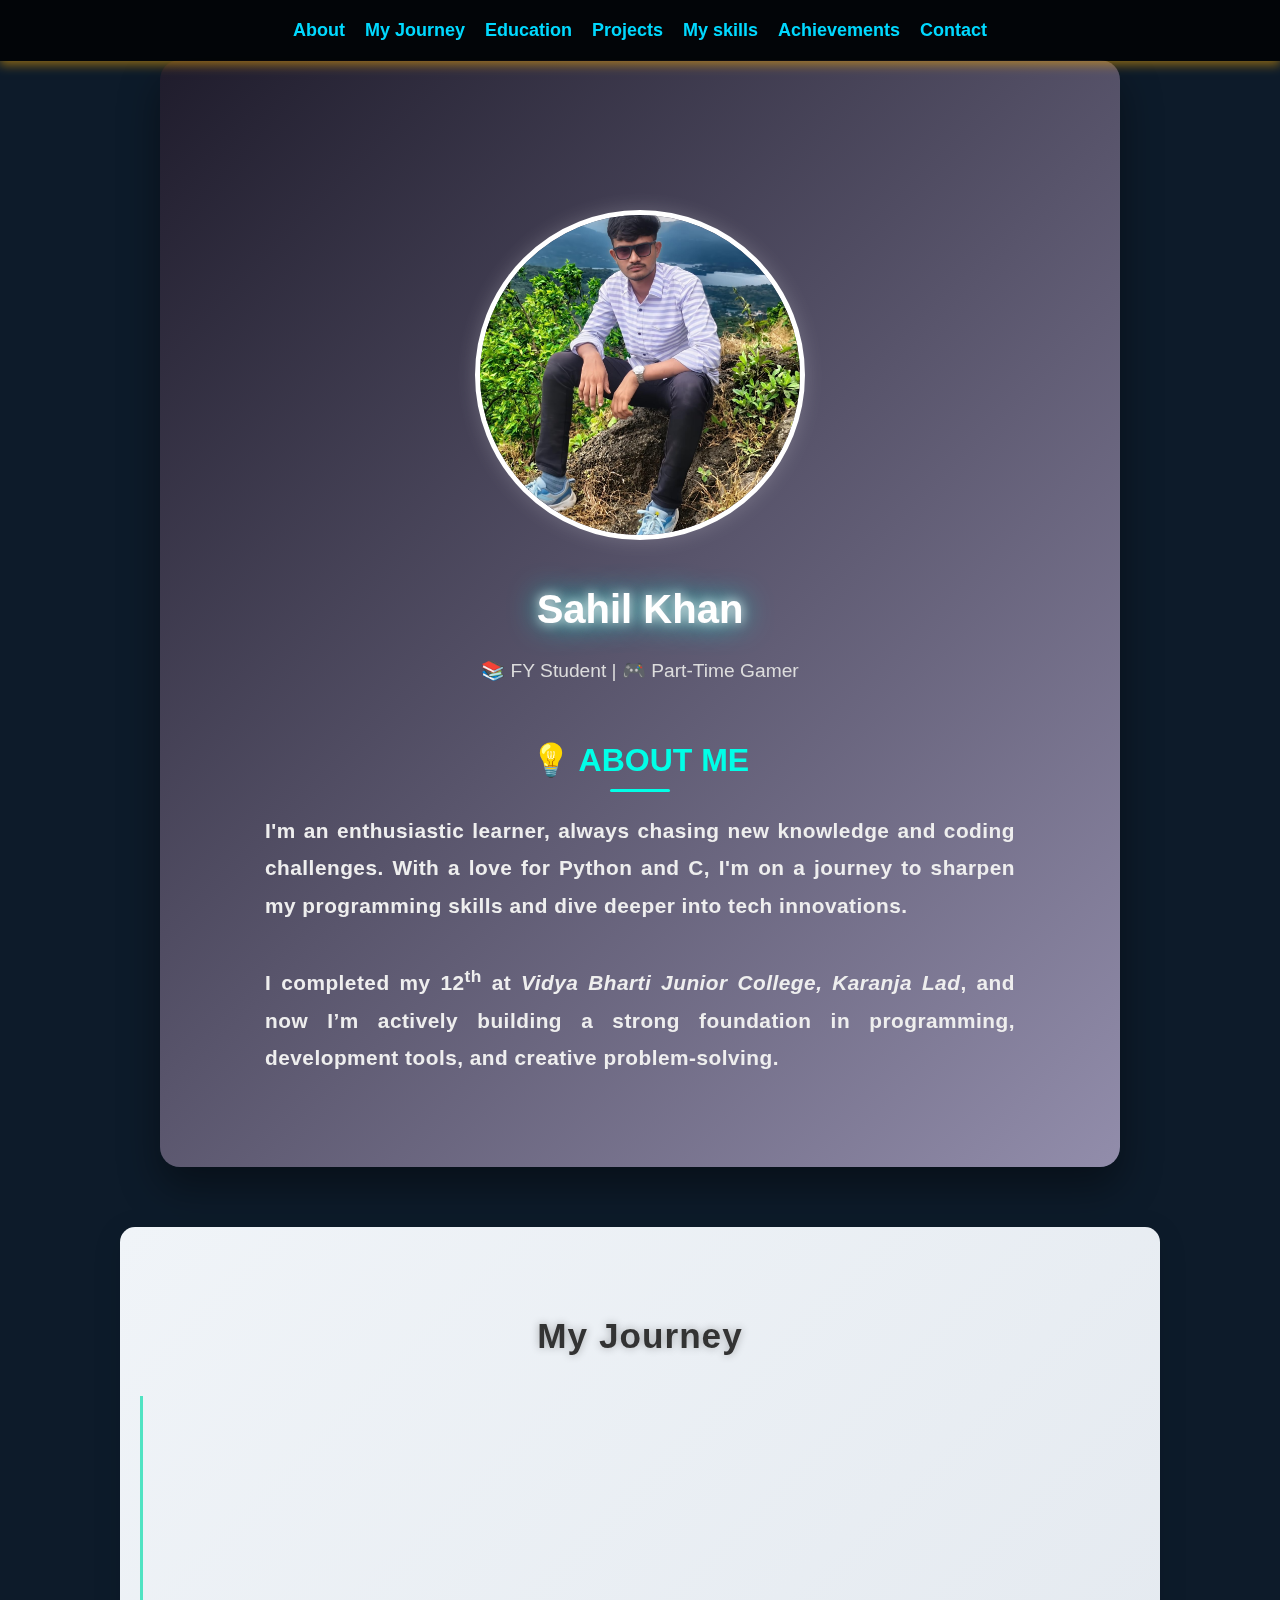
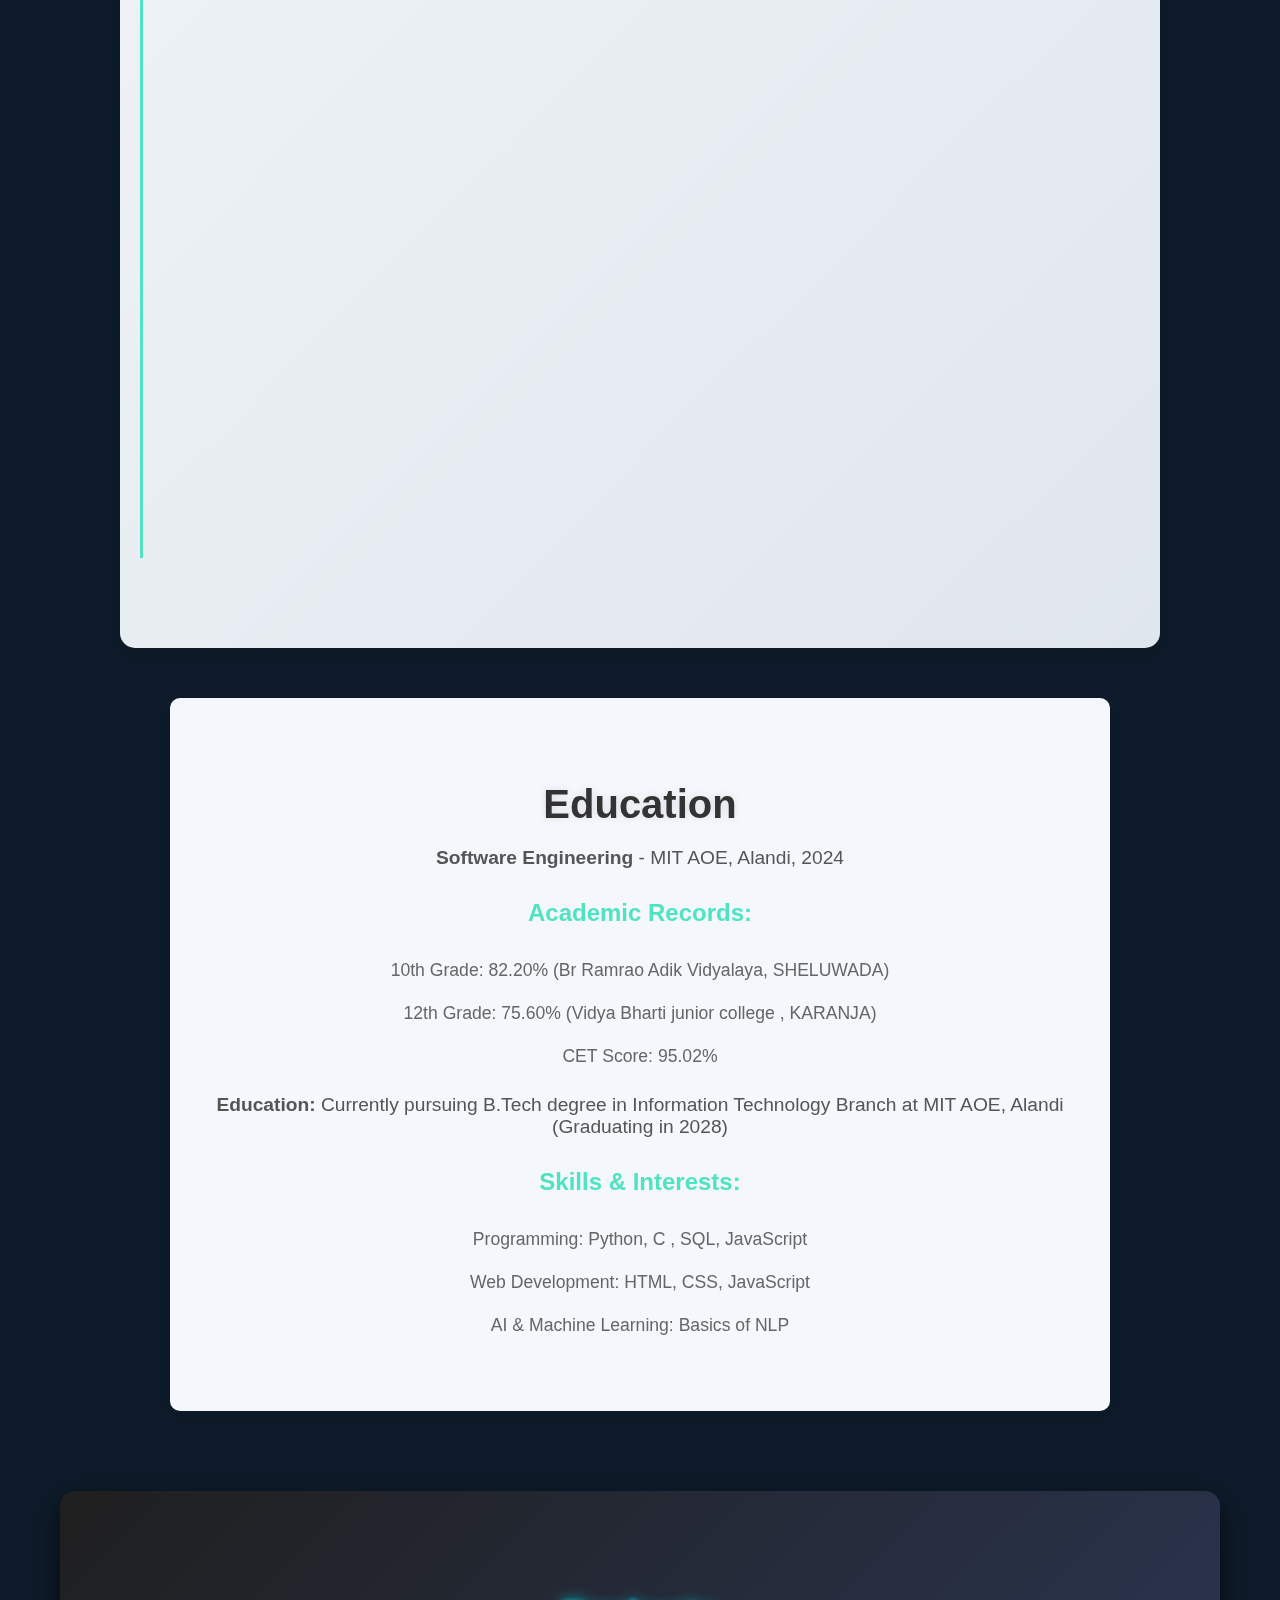
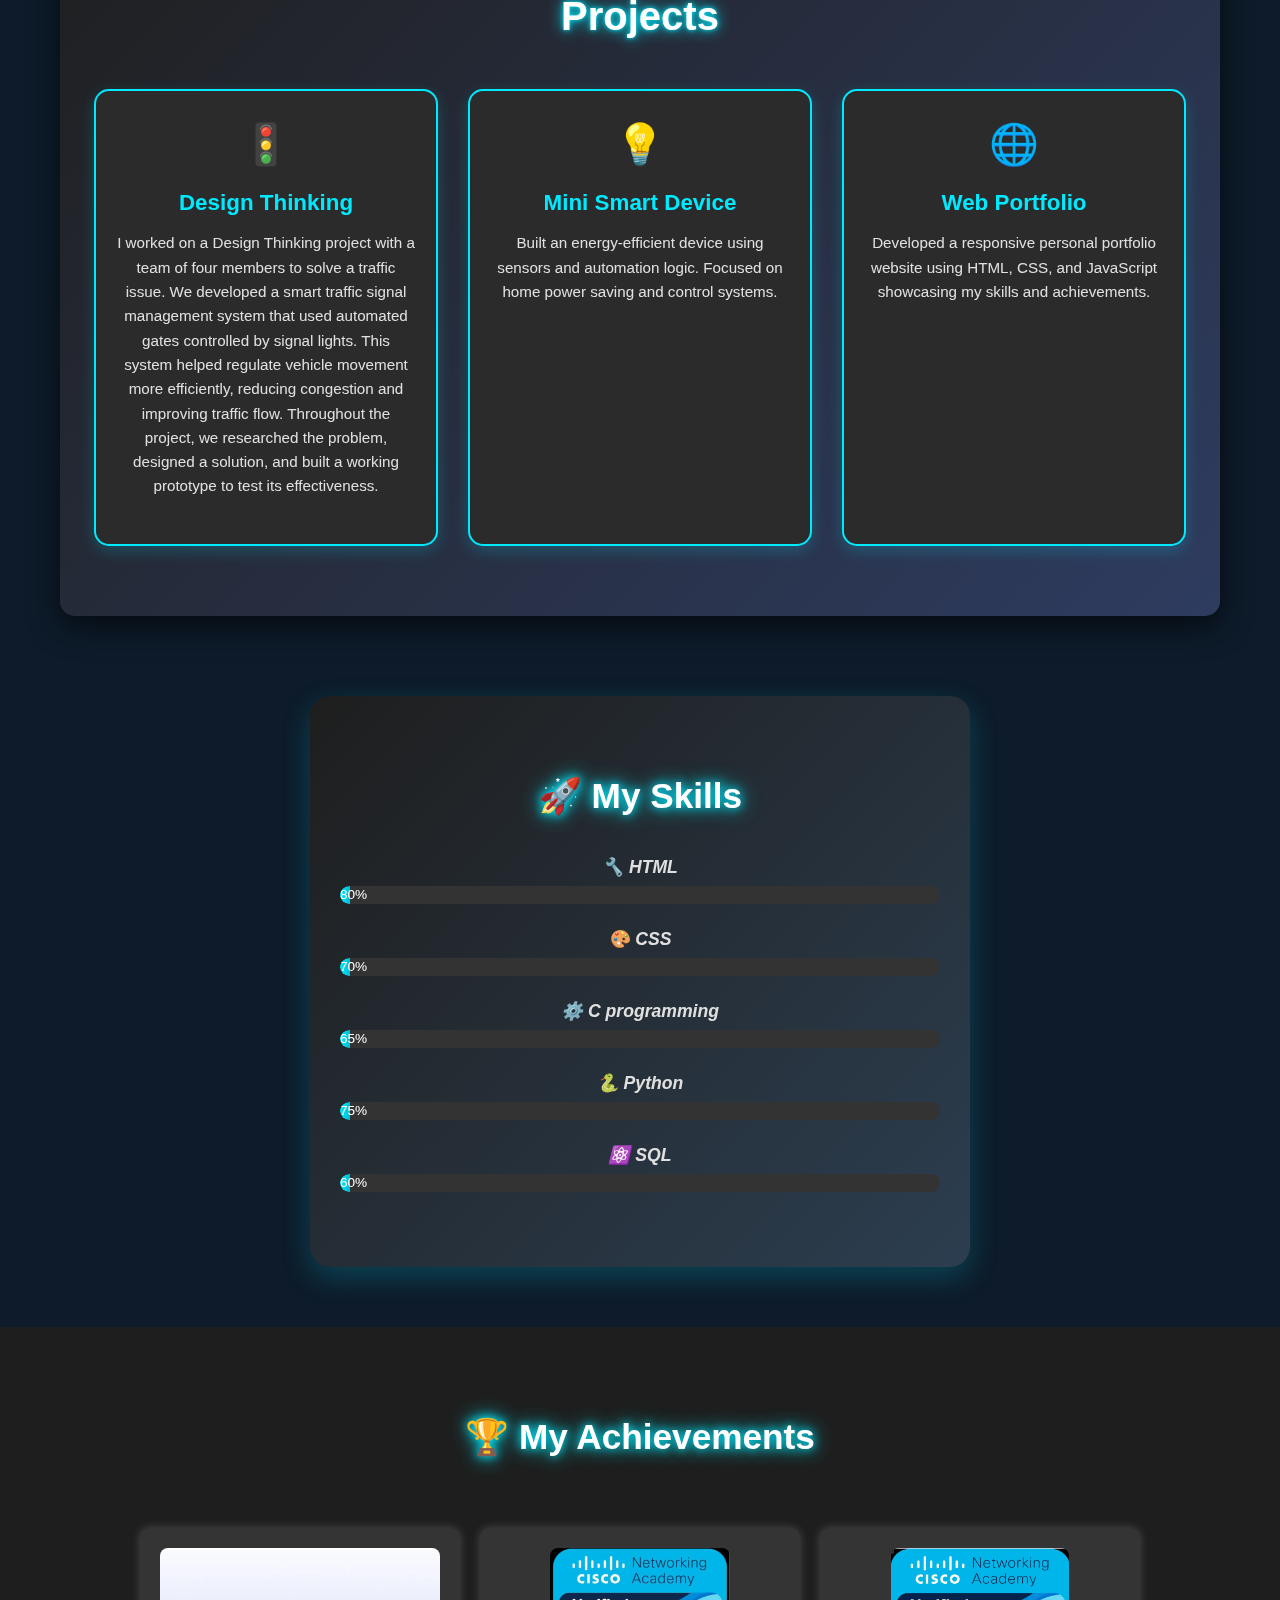
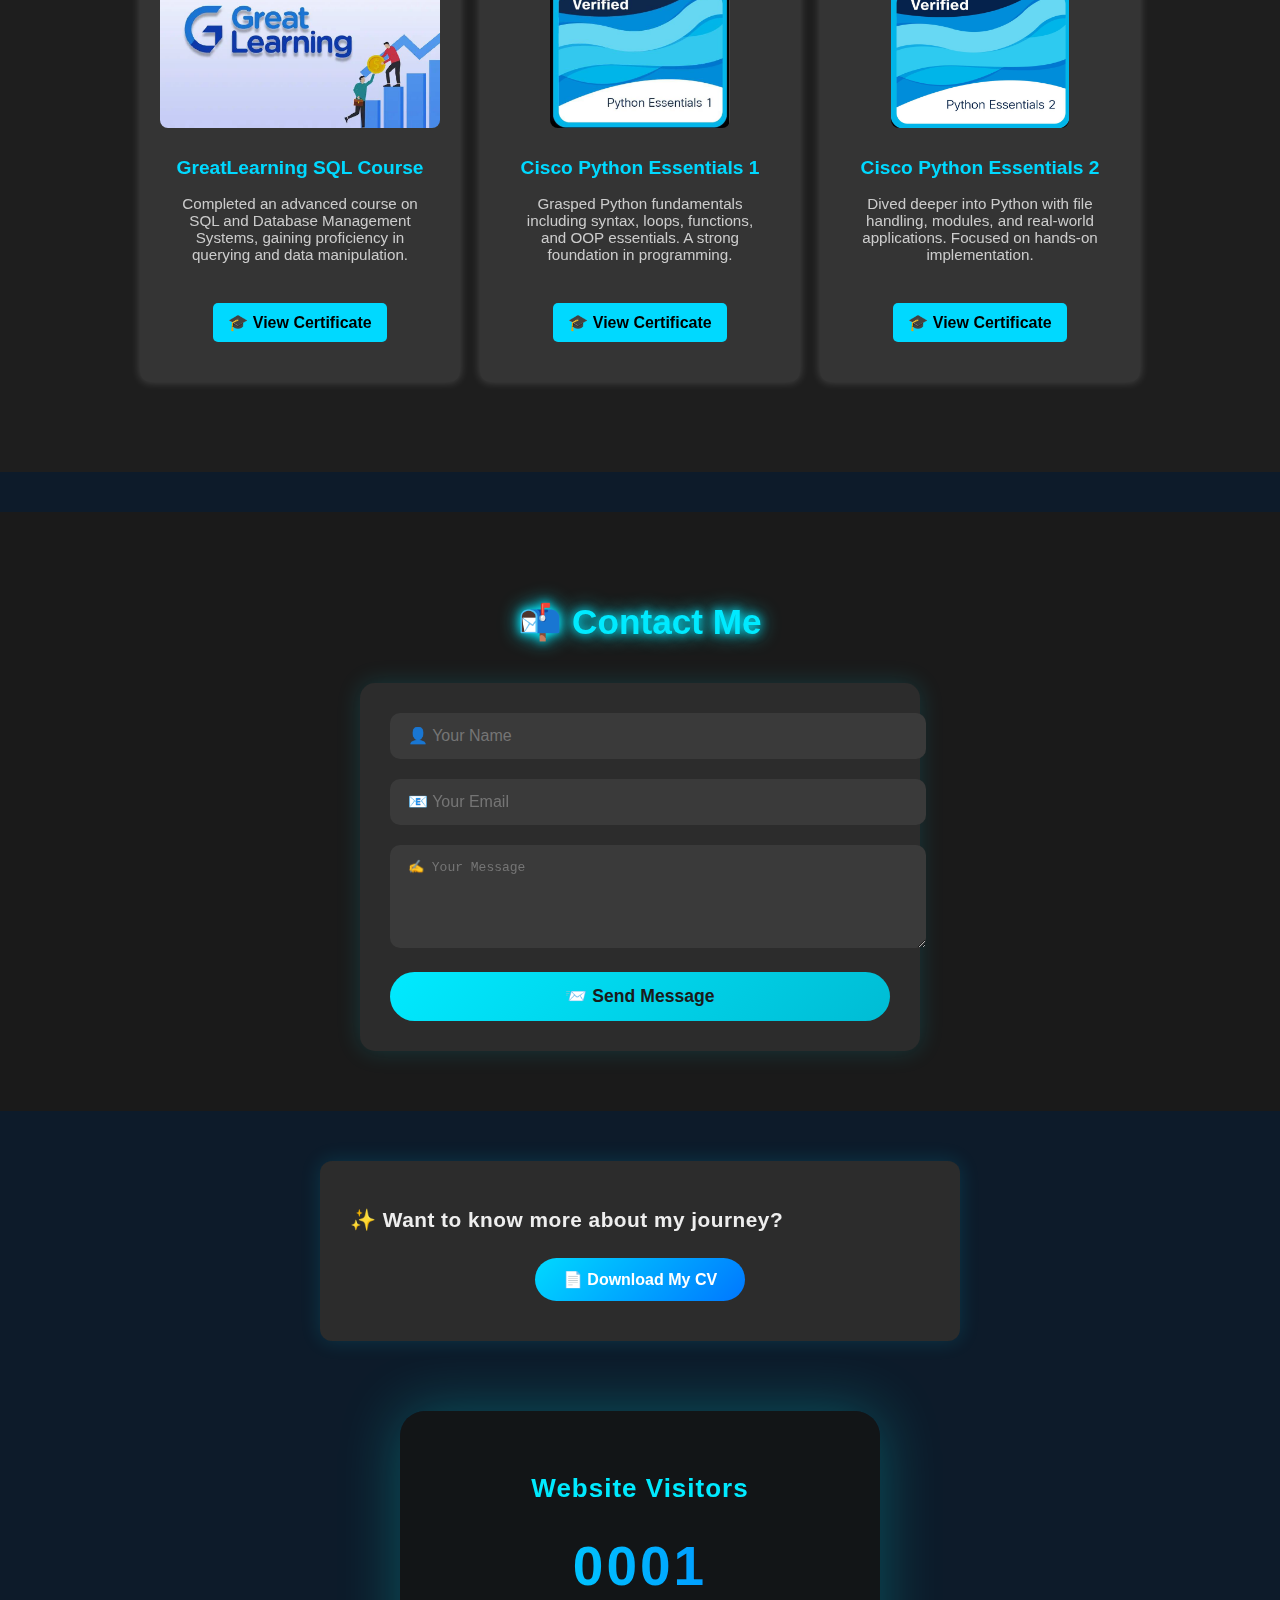
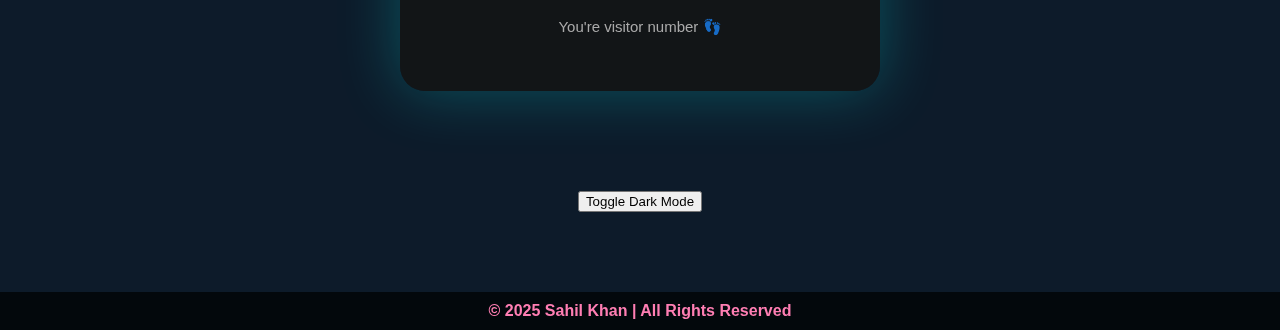
<file: index.html>
<!DOCTYPE html>
<html lang="en">
<head>
    <meta charset="UTF-8">
    <meta name="viewport" content="width=device-width, initial-scale=1.0">
    <title><A:link>Sahil khan Portfolio</A:link></title>
    <link rel="stylesheet" href="style.css">
    <style>
        body {
            font-family: 'Poppins', sans-serif;
            margin: 0;
            padding: 0;
            text-align: center;
            background: #0d1b2a;
            color: #fff;
            overflow-x: hidden;
        }

        header {
            position: fixed;
            width: 100%;
            background: rgba(0, 0, 0, 0.8);
            padding: 15px 0;
            top: 0;
            left: 0;
            z-index: 1000;
        }

        nav ul {
            list-style: none;
            padding: 0;
            margin: 0;
            display: flex;
            justify-content: center;
            gap: 20px;
        }

        nav ul li {
            display: inline;
        }

        nav ul li a {
            color: #00d9ff;
            text-decoration: none;
            font-weight: 600;
            transition: color 0.3s;
        }

        nav ul li a:hover {
            color: #ffae00;
        }

        .stars {
            position: fixed;
            width: 100%;
            height: 100%;
            z-index: -1;
            overflow: hidden;
        }

        .star {
            position: absolute;
            width: 2px;
            height: 2px;
            background: white;
            opacity: 0.6;
            animation: twinkle 3s infinite;
        }

        @keyframes twinkle {
            0%, 100% { opacity: 0.3; }
            50% { opacity: 1; }
        }

        section {
            padding: 30px 20px;
        }

        .profile {
            width: 250px;
            height: 250px;
            border-radius: 50%;
            border: 3px solid white;
            margin-top: 80px;
            box-shadow: 0 0 15px rgba(255, 255, 255, 0.5);
            animation: float 4s ease-in-out infinite;
        }

        @keyframes float {
            0%, 100% { transform: translateY(0px); }
            50% { transform: translateY(-15px); }
        }

        .glow {
            text-shadow: 0 0 10px rgba(0, 217, 255, 0.8);
        }

        .projects {
            display: flex;
            justify-content: center;
            flex-wrap: wrap;
            gap: 20px;
        }

        .project {
            background: rgba(255, 255, 255, 0.1);
            padding: 20px;
            border-radius: 10px;
            width: 300px;
            transition: transform 0.3s ease, box-shadow 0.3s ease;
            cursor: pointer;
        }

        .project:hover {
            transform: scale(1.05);
            box-shadow: 0 0 20px rgba(255, 255, 255, 0.5);
        }

        .contact-form {
            background: rgba(255, 255, 255, 0.1);
            backdrop-filter: blur(10px);
            border-radius: 15px;
            padding: 30px;
            max-width: 400px;
            margin: auto;
            box-shadow: 0 4px 15px rgba(255, 255, 255, 0.2);
        }

        .contact-form input, .contact-form textarea {
            background: rgba(255, 255, 255, 0.2);
            border: none;
            color: white;
            padding: 12px;
            border-radius: 5px;
            width: 100%;
            margin-bottom: 10px;
            font-size: 16px;
            transition: all 0.3s ease-in-out;
            outline: none;
        }

        .contact-form input:focus, .contact-form textarea:focus {
            background: rgba(255, 255, 255, 0.3);
            box-shadow: 0 0 10px rgba(0, 217, 255, 0.5);
        }

        .contact-form button {
            background: linear-gradient(45deg, #00d9ff, #ffae00);
            border: none;
            padding: 12px 20px;
            border-radius: 5px;
            color: white;
            font-size: 16px;
            font-weight: 600;
            cursor: pointer;
            transition: all 0.3s ease;
            width: 100%;
        }

        .contact-form button:hover {
            transform: scale(1.05);
            box-shadow: 0 0 10px rgba(255, 255, 255, 0.5);
        }

        .okkk .poi {
            display: flex;
            flex-wrap: wrap;
            justify-content: center;
            gap: 20px;
        }

        .okkk .card {
            background: rgba(255, 255, 255, 0.1);
            padding: 20px;
            border-radius: 10px;
            width: 280px;
            text-align: center;
            box-shadow: 0 0 10px rgba(255, 255, 255, 0.2);
            transition: 0.3s ease;
        }

        .okkk .card img {
            max-width: 100%;
            border-radius: 8px;
            margin-bottom: 10px;
        }

        .okkk .card .button {
            display: inline-block;
            margin-top: 10px;
            padding: 10px 15px;
            background: #00d9ff;
            color: #000;
            text-decoration: none;
            border-radius: 5px;
            font-weight: bold;
        }

        .okkk .card .button:hover {
            background: #ffae00;
            color: #000;
        }

        footer {
            margin-top: 50px;
            padding: 10px 0;
            background: rgba(0, 0, 0, 0.7);
        }

        ul {
            list-style: none;
            padding-left: 0;
        }

        ul li {
            padding: 5px 0;
        }
        
    </style>
</head>
<body>
    <div class="stars"></div>

    <header>
        <nav>
            <ul>
                <li><a href="#about">About</a></li>
                <li><a href="#timeline">My Journey</a></li>
                <li><a href="#education">Education</a></li>
                <li><a href="#projects">Projects</a></li>
                <li><a href="#skills-section">My skills</a></li>
                <li><a href="#achievements">Achievements</a></li>
                <li><a href="#contact">Contact</a></li>
                
            </ul>
        </nav>
    </header>
    <section id="about">
        <div class="profile-container">
          <img src="sahilkhan.jpg" alt="Akib Khan" class="profile" />
          <div class="profile-info">
            <h1 class="glow">Sahil Khan</h1>
            <p class="subtitle">📚 FY Student | 🎮 Part-Time Gamer</p>
          </div>
        </div>
      
        <div class="about-body">
          <h2 class="section-heading">💡 About Me</h2>
          <p class="about-text">
            I'm an enthusiastic learner, always chasing new knowledge and coding challenges.
            With a love for <strong>Python</strong> and <strong>C</strong>, I'm on a journey to
            sharpen my programming skills and dive deeper into tech innovations.
            <br><br>
            I completed my 12<sup>th</sup> at <em>Vidya Bharti Junior College, Karanja Lad</em>, and now I’m
            actively building a strong foundation in programming, development tools, and creative problem-solving.
          </p>
        </div>
      </section>
      
      <style>
      #about {
        background: linear-gradient(135deg, #1f1c2c, #928dab);
        color: #fff;
        padding: 70px 30px;
        border-radius: 20px;
        max-width: 900px;
        margin: 60px auto;
        box-shadow: 0 20px 40px rgba(0, 0, 0, 0.4);
        transition: transform 0.3s ease, box-shadow 0.3s ease;
      }
      
      #about:hover {
        transform: scale(1.01);
        box-shadow: 0 25px 55px rgba(0, 0, 0, 0.5);
      }
      
      .profile-container {
        display: flex;
        flex-direction: column;
        align-items: center;
        margin-bottom: 40px;
      }
      
      .profile {
        width: 320px;
        height: 320px;
        border-radius: 50%;
        border: 5px solid #fff;
        object-fit: cover;
        box-shadow: 0 0 20px rgba(255, 255, 255, 0.2);
        transition: transform 0.4s ease-in-out;
      }
      
      .profile:hover {
        transform: scale(1.1);
      }
      
      .profile-info {
        text-align: center;
        margin-top: 20px;
      }
      
      .glow {
        font-size: 2.5em;
        font-weight: bold;
        color: #ffffff;
        text-shadow: 0 0 12px #ffffff, 0 0 30px #00ffe7;
      }
      
      .subtitle {
        font-size: 1.2em;
        color: #dddddd;
        margin-top: 5px;
        transition: color 0.3s;
      }
      
      .profile-info:hover .subtitle {
        color: #00ffe7;
      }
      
      .about-body {
        margin-top: 20px;
        text-align: center;
      }
      
      .section-heading {
        font-size: 2em;
        text-transform: uppercase;
        margin-bottom: 20px;
        color: #00ffe7;
        position: relative;
      }
      
      .section-heading::after {
        content: "";
        width: 60px;
        height: 3px;
        background: #00ffe7;
        display: block;
        margin: 10px auto 0;
        border-radius: 50px;
      }
      
      .about-text {
        font-size: 1.15em;
        line-height: 1.8;
        color: #f0f0f0;
        padding: 0 10px;
        max-width: 750px;
        margin: auto;
        letter-spacing: 0.4px;
        text-align: justify;
      }
      </style>
      
    <section id="timeline">
        <h2 class="glow">My Journey</h2>
        <div class="timeline-container">
            <div class="timeline-event">
                <h3>2022</h3>
                <p>"I studied 10th grade at BR Ramrao Adik Vidyalaya during COVID-19. For the first 6 months, we had online classes, which were challenging. The next 6 months shifted to offline school with safety rules. Despite these changes, I worked hard, stayed focused, and scored well in my exams. I also learned to adapt quickly between both systems while keeping up with studies and activities."</p>
            </div>
            <div class="timeline-event">
                <h3>2023</h3>
                <p>"In 11th grade, I took admission at Vidyabharti Junior College, which was in a new city far from home. At first, it was difficult adjusting to the new place, but slowly I got used to it. The college teachers were very supportive, and I also got good guidance from coaching classes. With their help and my continuous efforts, I kept improving in my studies."</p>
            </div>
            <div class="timeline-event">
                <h3>2024</h3>
                <p>Continuing into 12th grade, the pressure increased with board exams and competitive test preparations. But by now, I had learned to manage my time well. I maintained a disciplined study routine, revised regularly, and took mock tests seriously. Whenever I felt stressed, my teachers and mentors guided me back on track. Their belief in me kept me motivated. In the end, all the hard work paid off – I scored well in my board exams and also improved my performance in competitive tests like JEE , MHT CET, etc. This journey taught me the importance of perseverance, adaptability, and seeking help when needed."</p>
            </div>
        </div>
    </section>
    
    <style>
        /* Timeline Section Styling */
        #timeline {
            background: linear-gradient(135deg, #f0f4f8, #e0e6ed);
            padding: 60px 20px;
            border-radius: 15px;
            max-width: 1000px;
            width: 90%;
            margin: 50px auto;
            box-shadow: 0 6px 30px rgba(0, 0, 0, 0.1);
            font-family: 'Roboto', sans-serif;
        }
    
        #timeline h2 {
            font-size: 2.2em;
            font-weight: bold;
            color: #333;
            text-align: center;
            margin-bottom: 40px;
            text-shadow: 0 0 8px rgba(0, 0, 0, 0.3);
            letter-spacing: 1px;
        }
    
        /* Timeline Container */
        .timeline-container {
            position: relative;
            padding-left: 20px;
            margin-top: 40px;
            border-left: 3px solid #50e3c2;
        }
    
        /* Timeline Events */
        .timeline-event {
            position: relative;
            padding: 15px 20px;
            margin-bottom: 30px;
            background-color: #fff;
            border-radius: 8px;
            box-shadow: 0 4px 12px rgba(0, 0, 0, 0.1);
            transition: transform 0.3s ease, box-shadow 0.3s ease;
        }
    
        .timeline-event:hover {
            transform: translateX(10px);
            box-shadow: 0 6px 20px rgba(0, 0, 0, 0.2);
        }
    
        .timeline-event h3 {
            font-size: 1.6em;
            color: #50e3c2;
            font-weight: 600;
            margin-bottom: 10px;
        }
    
        .timeline-event p {
            font-size: 1.1em;
            color: #555;
            line-height: 1.7;
            margin: 0;
            letter-spacing: 0.5px;
        }
    
        /* Timeline Dot */
        .timeline-event::before {
            content: "";
            position: absolute;
            left: -9px;
            top: 18px;
            width: 20px;
            height: 20px;
            background-color: #50e3c2;
            border-radius: 50%;
            border: 4px solid #fff;
            box-shadow: 0 0 8px rgba(0, 0, 0, 0.2);
        }
    
        /* Animation */
        .timeline-event:nth-child(odd) {
            transform: translateX(50px);
            opacity: 0;
        }
    
        .timeline-event:nth-child(even) {
            transform: translateX(-50px);
            opacity: 0;
        }
    
        .timeline-event.visible {
            transform: translateX(0);
            opacity: 1;
            transition: transform 0.6s ease, opacity 0.6s ease;
        }
    
        /* Scroll Effect for Timeline */
        @keyframes slideIn {
            0% {
                transform: translateX(30px);
                opacity: 0;
            }
            100% {
                transform: translateX(0);
                opacity: 1;
            }
        }
    
        .timeline-event {
            animation: slideIn 0.8s forwards;
        }
    
    </style>
    
    <script>
        // Scroll Effect for Timeline
        const events = document.querySelectorAll('.timeline-event');
    
        window.addEventListener('scroll', () => {
            const scrollPosition = window.scrollY + window.innerHeight;
    
            events.forEach(event => {
                if (event.offsetTop < scrollPosition) {
                    event.classList.add('visible');
                }
            });
        });
    </script>
    <section id="education">
        <h2 class="glow">Education</h2>
        <div class="education-info">
            <p><strong>Software Engineering</strong> - MIT AOE, Alandi, 2024</p>
            <h3>Academic Records:</h3>
            <ul>
                <li>10th Grade: 82.20% (Br Ramrao Adik Vidyalaya, SHELUWADA)</li>
                <li>12th Grade: 75.60% (Vidya Bharti junior college , KARANJA)</li>
                <li>CET Score: 95.02%</li>
            </ul>
            <p><strong>Education:</strong> Currently pursuing B.Tech degree in Information Technology Branch at MIT AOE, Alandi (Graduating in 2028)</p>
    
            <h3>Skills & Interests:</h3>
            <ul>
                <li>Programming: Python, C , SQL, JavaScript</li>
                <li>Web Development: HTML, CSS, JavaScript</li>
                <li>AI & Machine Learning: Basics of NLP</li>
            </ul>
        </div>
    </section>
    
    <style>
        /* About Section */
        #about2 {
            text-align: center;
            margin: 40px auto;
            background-color: #f9f9f9;
            padding: 30px;
            border-radius: 10px;
            max-width: 500px;
            box-shadow: 0 4px 15px rgba(0, 0, 0, 0.1);
        }
    
        .about-text {
            font-size: 1.4em;
            color: #333;
            margin-bottom: 20px;
            font-weight: 600;
        }
    
        .cv-btn {
            background-color: #50e3c2;
            color: white;
            padding: 10px 20px;
            font-size: 1.2em;
            text-decoration: none;
            border-radius: 5px;
            display: inline-block;
            transition: background-color 0.3s ease;
        }
    
        .cv-btn:hover {
            background-color: #38d1b3;
        }
    
        /* Education Section */
        #education {
            background-color: #f4f7fc;
            padding: 50px 20px;
            border-radius: 10px;
            box-shadow: 0 6px 30px rgba(0, 0, 0, 0.1);
            max-width: 900px;
            width: 90%;
            margin: 40px auto;
            font-family: 'Roboto', sans-serif;
        }
    
        #education h2 {
            font-size: 2.5em;
            color: #333;
            text-align: center;
            margin-bottom: 20px;
            text-shadow: 0 0 8px rgba(0, 0, 0, 0.1);
        }
    
        #education p {
            font-size: 1.2em;
            color: #555;
            margin-bottom: 15px;
        }
    
        #education ul {
            list-style-type: none;
            padding: 0;
        }
    
        #education ul li {
            font-size: 1.1em;
            color: #666;
            margin: 5px 0;
        }
    
        #education h3 {
            font-size: 1.5em;
            color: #50e3c2;
            margin-top: 30px;
            font-weight: 600;
        }
    
        #education ul li {
            font-size: 1.1em;
            color: #666;
            line-height: 1.6;
        }
    
    </style>
    
    <section id="projects">
        <h2 class="glow">Projects</h2>
        <div class="project-timeline">
            <div class="project-card">
                <div class="project-icon">🚦</div>
                <h3>Design Thinking</h3>
                <p>I worked on a Design Thinking project with a team of four members to solve a traffic issue. 
                    We developed a smart traffic signal management system that used automated gates controlled by signal lights. 
                    This system helped regulate vehicle movement more efficiently, reducing congestion and improving traffic flow. 
                    Throughout the project, we researched the problem, designed a solution, and built a working prototype to test its effectiveness.</p>
            </div>
            <div class="project-card">
                <div class="project-icon">💡</div>
                <h3>Mini Smart Device</h3>
                <p>Built an energy-efficient device using sensors and automation logic. Focused on home power saving and control systems.</p>
            </div>
            <div class="project-card">
                <div class="project-icon">🌐</div>
                <h3>Web Portfolio</h3>
                <p>Developed a responsive personal portfolio website using HTML, CSS, and JavaScript showcasing my skills and achievements.</p>
            </div>
        </div>
    </section>
    
    <style>
    #projects {
        background: linear-gradient(135deg, #1f1f1f, #2e3c60);
        color: #fff;
        padding: 70px 30px;
        border-radius: 15px;
        max-width: 1100px;
        margin: 80px auto;
        box-shadow: 0 10px 30px rgba(0, 0, 0, 0.6);
        font-family: 'Poppins', sans-serif;
        text-align: center;
    }
    
    #projects .glow {
        font-size: 2.5em;
        color: #fff;
        text-shadow: 0 0 5px #00eaff, 0 0 15px #00eaff;
        margin-bottom: 50px;
    }
    
    .project-timeline {
        display: flex;
        flex-wrap: wrap;
        justify-content: center;
        gap: 30px;
    }
    
    .project-card {
        background-color: #2b2b2b;
        border: 2px solid #00eaff;
        border-radius: 15px;
        padding: 30px 20px;
        width: 300px;
        transition: all 0.3s ease;
        cursor: pointer;
        box-shadow: 0 5px 15px rgba(0, 234, 255, 0.2);
    }
    
    .project-card:hover {
        transform: translateY(-10px);
        box-shadow: 0 8px 20px rgba(0, 234, 255, 0.4);
        background-color: #333;
    }
    
    .project-icon {
        font-size: 2.5em;
        margin-bottom: 10px;
    }
    
    .project-card h3 {
        font-size: 1.4em;
        color: #00eaff;
        margin-bottom: 10px;
    }
    
    .project-card p {
        font-size: 0.95em;
        line-height: 1.6;
        color: #e0e0e0;
    }
    </style>
    
    
    <section id="skills-section">
        <h2 class="glow">🚀 My Skills</h2>
    
        <div class="skills-item">
            <label><i>🔧 HTML</i></label>
            <div class="skills-progress-bar">
                <div class="skills-progress" style="--progress: 80%">80%</div>
            </div>
        </div>
    
        <div class="skills-item">
            <label><i>🎨 CSS</i></label>
            <div class="skills-progress-bar">
                <div class="skills-progress" style="--progress: 70%">70%</div>
            </div>
        </div>
    
        <div class="skills-item">
            <label><i>⚙️ C programming</i></label>
            <div class="skills-progress-bar">
                <div class="skills-progress" style="--progress: 65%">65%</div>
            </div>
        </div>
    
        <div class="skills-item">
            <label><i>🐍 Python</i></label>
            <div class="skills-progress-bar">
                <div class="skills-progress" style="--progress: 75%">75%</div>
            </div>
        </div>
    
        <div class="skills-item">
            <label><i>⚛️ SQL</i></label>
            <div class="skills-progress-bar">
                <div class="skills-progress" style="--progress: 60%">60%</div>
            </div>
        </div>
    </section>
    
    <style>
    #skills-section {
        background: linear-gradient(135deg, #1e1e1e, #2c3e50);
        border-radius: 20px;
        padding: 50px 30px;
        margin: 60px auto;
        max-width: 600px;
        color: #fff;
        font-family: 'Poppins', sans-serif;
        box-shadow: 0 10px 30px rgba(0, 234, 255, 0.2);
    }
    
    #skills-section .glow {
        text-align: center;
        font-size: 2.2em;
        margin-bottom: 40px;
        color: #fff;
        text-shadow: 0 0 10px #00eaff, 0 0 20px #00eaff;
    }
    
    .skills-item {
        margin-bottom: 25px;
    }
    
    .skills-item label {
        font-weight: 600;
        font-size: 1.1em;
        color: #e0e0e0;
        display: block;
        margin-bottom: 8px;
    }
    
    .skills-progress-bar {
        background-color: #333;
        border-radius: 20px;
        height: 18px;
        overflow: hidden;
        position: relative;
    }
    
    .skills-progress {
        height: 100%;
        width: 0;
        background: linear-gradient(90deg, #00eaff, #00bcd4);
        text-align: right;
        padding-right: 10px;
        line-height: 18px;
        font-size: 0.85em;
        color: #fff;
        border-radius: 20px 0 0 20px;
        animation: growBar 2s ease forwards;
    }
    
    .skills-progress::after {
        content: attr(style);
        display: none;
    }
    
    @keyframes growBar {
        to {
            width: var(--progress);
        }
    }
    </style>
    
    <section id="achievements" class="okkk">
        <div class="my">
            <h2 class="glow">🏆 My Achievements</h2>
            <section class="poi">
                <div class="card">
                    <img src="Greatlearn.jpg" alt="Oracle SQL">
                    <h3>GreatLearning SQL Course</h3>
                    <p>Completed an advanced course on SQL and Database Management Systems, gaining proficiency in querying and data manipulation.</p>
                    <a href="greatcertificate.jpg" target="_blank" class="button">🎓 View Certificate</a>
                </div>
                <div class="card">
                    <img src="Pythoness1.jpg" alt="Python 1">
                    <h3>Cisco Python Essentials 1</h3>
                    <p>Grasped Python fundamentals including syntax, loops, functions, and OOP essentials. A strong foundation in programming.</p>
                    <a href="python1certificate.jpg" target="_blank" class="button">🎓 View Certificate</a>
                </div>
                <div class="card">
                    <img src="Pythoness2.jpg" alt="Python 2">
                    <h3>Cisco Python Essentials 2</h3>
                    <p>Dived deeper into Python with file handling, modules, and real-world applications. Focused on hands-on implementation.</p>
                    <a href="python2certificate.jpg" target="_blank" class="button">🎓 View Certificate</a>
                </div>
            </section>
        </div>
    </section>
    
    <style>
    #achievements {
        background: #1e1e1e;
        padding: 60px 20px;
        color: #fff;
        font-family: 'Poppins', sans-serif;
    }
    
    #achievements .glow {
        text-align: center;
        font-size: 2.2em;
        margin-bottom: 40px;
        color: #fff;
        text-shadow: 0 0 10px #00eaff, 0 0 20px #00eaff;
    }
    
    .poi {
        display: flex;
        flex-wrap: wrap;
        justify-content: center;
        gap: 30px;
    }
    
    .card {
        background: #2b2b2b;
        border-radius: 15px;
        overflow: hidden;
        box-shadow: 0 0 20px rgba(0, 234, 255, 0.15);
        max-width: 300px;
        text-align: center;
        transition: transform 0.3s ease, box-shadow 0.3s ease;
    }
    
    .card:hover {
        transform: translateY(-10px);
        box-shadow: 0 0 25px rgba(0, 234, 255, 0.3);
    }
    
    .card img {
    
        height: 180px;
        object-fit: cover;
    }
    
    .card h3 {
        font-size: 1.2em;
        margin: 15px 0 10px;
        color: #00d9ff;
    }
    
    .card p {
        font-size: 0.95em;
        padding: 0 15px 15px;
        color: #ccc;
    }
    
    .button {
        display: inline-block;
        margin-bottom: 20px;
        padding: 10px 20px;
        background: linear-gradient(135deg, #00eaff, #00bcd4);
        color: #1e1e1e;
        font-weight: 600;
        border-radius: 30px;
        text-decoration: none;
        transition: background 0.3s ease;
    }
    
    .button:hover {
        background: linear-gradient(135deg, #00bcd4, #00eaff);
        color: #000;
    }
    </style>
    <div style="height: 40px;"></div>


    <section id="contact">
        <h2 class="glow">📬 Contact Me</h2>
        <div class="contact-form">
            <form>
                <input type="text" placeholder="👤 Your Name" required>
                <input type="email" placeholder="📧 Your Email" required>
                <textarea placeholder="✍️ Your Message" rows="5" required></textarea>
                <button type="submit">📨 Send Message</button>
            </form>
        </div>
    </section>
    
    <style>
    /* Contact Section Styling */
    #contact {
        padding: 60px 20px;
        background: #1a1a1a;
        color: #fff;
        text-align: center;
        font-family: 'Poppins', sans-serif;
    }
    
    #contact .glow {
        font-size: 2.2em;
        margin-bottom: 40px;
        color: #00eaff;
        text-shadow: 0 0 10px #00eaff, 0 0 20px #00eaff;
    }
    
    /* Form Wrapper */
    .contact-form {
        max-width: 500px;
        margin: auto;
        background: #2c2c2c;
        padding: 30px;
        border-radius: 15px;
        box-shadow: 0 0 25px rgba(0, 234, 255, 0.15);
    }
    
    /* Form Fields */
    .contact-form form input,
    .contact-form form textarea {
        width: 100%;
        padding: 14px 18px;
        margin-bottom: 20px;
        border: none;
        border-radius: 10px;
        background: #3a3a3a;
        color: #fff;
        font-size: 1em;
        transition: all 0.3s ease-in-out;
    }
    
    .contact-form form input:focus,
    .contact-form form textarea:focus {
        background: #444;
        outline: none;
        box-shadow: 0 0 5px #00eaff;
    }
    
    /* Submit Button */
    .contact-form form button {
        width: 100%;
        padding: 14px;
        background: linear-gradient(135deg, #00eaff, #00bcd4);
        border: none;
        border-radius: 30px;
        color: #1a1a1a;
        font-size: 1.1em;
        font-weight: bold;
        cursor: pointer;
        transition: background 0.3s ease;
    }
    
    .contact-form form button:hover {
        background: linear-gradient(135deg, #00bcd4, #00eaff);
        color: #000;
    }
    </style>
    <!-- 📄 About Me & CV Section Start -->
<section id="about2">
    <p class="about-text">✨ Want to know more about my journey?</p>
    <a href="resume.pdf" target="_blank" class="cv-btn">📄 Download My CV</a>
</section>
<!-- 📄 About Me & CV Section End -->

<style>
#about2 {
    background-color: #2c2c2c;
    padding: 40px 20px;
    text-align: center;
    border-radius: 12px;
    margin: 50px auto;
    max-width: 600px;
    box-shadow: 0 0 20px rgba(0, 212, 255, 0.15);
    transition: all 0.3s ease;
}

#about2:hover {
    transform: translateY(-5px);
    box-shadow: 0 0 30px rgba(0, 212, 255, 0.25);
}

.about-text {
    font-size: 1.3em;
    color: #eee;
    margin-bottom: 20px;
    font-family: 'Poppins', sans-serif;
    letter-spacing: 0.5px;
}

.cv-btn {
    background: linear-gradient(135deg, #00d9ff, #0077ff);
    color: white;
    padding: 12px 28px;
    border: none;
    text-decoration: none;
    border-radius: 30px;
    font-weight: 600;
    font-size: 1em;
    transition: background 0.3s ease, transform 0.2s;
    display: inline-block;
}

.cv-btn:hover {
    background: linear-gradient(135deg, #0077ff, #00d9ff);
    transform: scale(1.05);
}
</style>

       
<!-- 🔥 Premium Visitor Counter -->
<div class="visitor-container">
    <h2>Website Visitors</h2>

    <div class="visitor-number" id="visitor-number">
        0001
    </div>

    <p>You're visitor number 👣</p>
</div>

<script>
    // Fake global style counter animation
    let count = localStorage.getItem("portfolioVisitors");

    if (!count) {
        count = 1;
    } else {
        count = parseInt(count) + 1;
    }

    localStorage.setItem("portfolioVisitors", count);

    const display = document.getElementById("visitor-number");
    let current = 0;

    const animate = setInterval(() => {
        if (current < count) {
            current++;
            display.innerText = current.toString().padStart(4, '0');
        } else {
            clearInterval(animate);
        }
    }, 20);
</script>

<style>
.visitor-container {
    max-width: 420px;
    margin: 70px auto;
    padding: 40px 30px;
    text-align: center;
    border-radius: 25px;
    background: rgba(20,20,20,0.85);
    backdrop-filter: blur(15px);
    box-shadow: 0 0 60px rgba(0,255,255,0.25);
    font-family: 'Poppins', sans-serif;
    color: white;
}

.visitor-container h2 {
    color: #00eaff;
    margin-bottom: 30px;
    font-size: 26px;
    letter-spacing: 1px;
}

.visitor-number {
    font-size: 55px;
    font-weight: bold;
    background: linear-gradient(90deg, #00eaff, #0077ff);
    -webkit-background-clip: text;
    -webkit-text-fill-color: transparent;
    margin-bottom: 20px;
    letter-spacing: 3px;
}

.visitor-container p {
    color: #aaa;
    font-size: 15px;
}
</style>


<!-- Dark Mode Button -->
<section style="text-align:center; margin:20px;">
    <button id="toggle-dark-mode">Toggle Dark Mode</button>
</section>

<!-- Back To Top Button -->
<div id="back-to-top">
    <button id="back-to-top-btn">↑ Top</button>
</div>

<script>
    // Dark Mode
    document.getElementById("toggle-dark-mode").addEventListener("click", function() {
        document.body.classList.toggle("dark-mode");
    });

    // Back To Top Show/Hide
    window.addEventListener("scroll", function() {
        const btn = document.getElementById("back-to-top");
        if (window.scrollY > 200) {
            btn.style.display = "block";
        } else {
            btn.style.display = "none";
        }
    });

    // Scroll To Top
    document.getElementById("back-to-top-btn").addEventListener("click", function() {
        window.scrollTo({ top: 0, behavior: "smooth" });
    });
</script>

<style>
.dark-mode {
    background-color: #121212;
    color: white;
}

#back-to-top {
    position: fixed;
    bottom: 30px;
    right: 30px;
    display: none;
    z-index: 1000;
}

#back-to-top-btn {
    padding: 10px 15px;
    background: #00d9ff;
    color: black;
    border: none;
    border-radius: 6px;
    cursor: pointer;
}
</style>

<footer>
    &copy; 2025 Sahil Khan | All Rights Reserved
</footer>

</body>
</html>
</file>
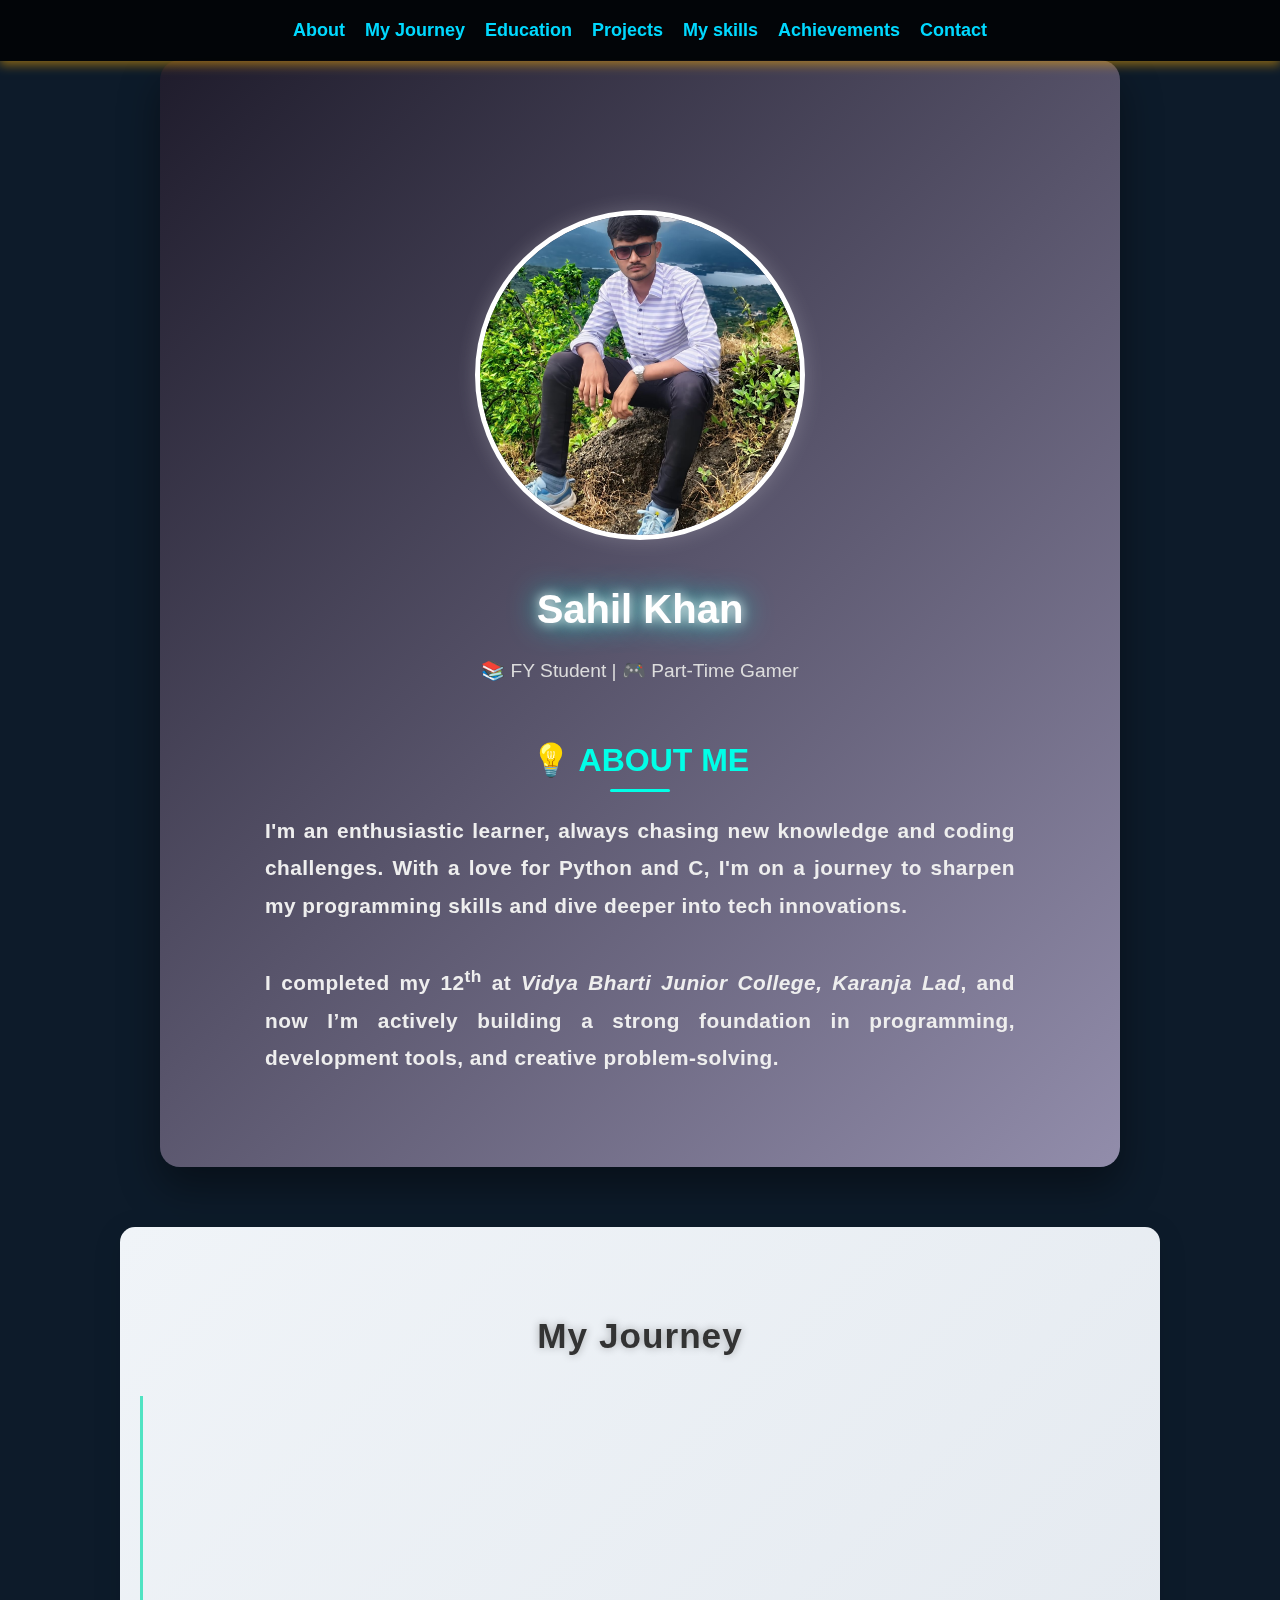
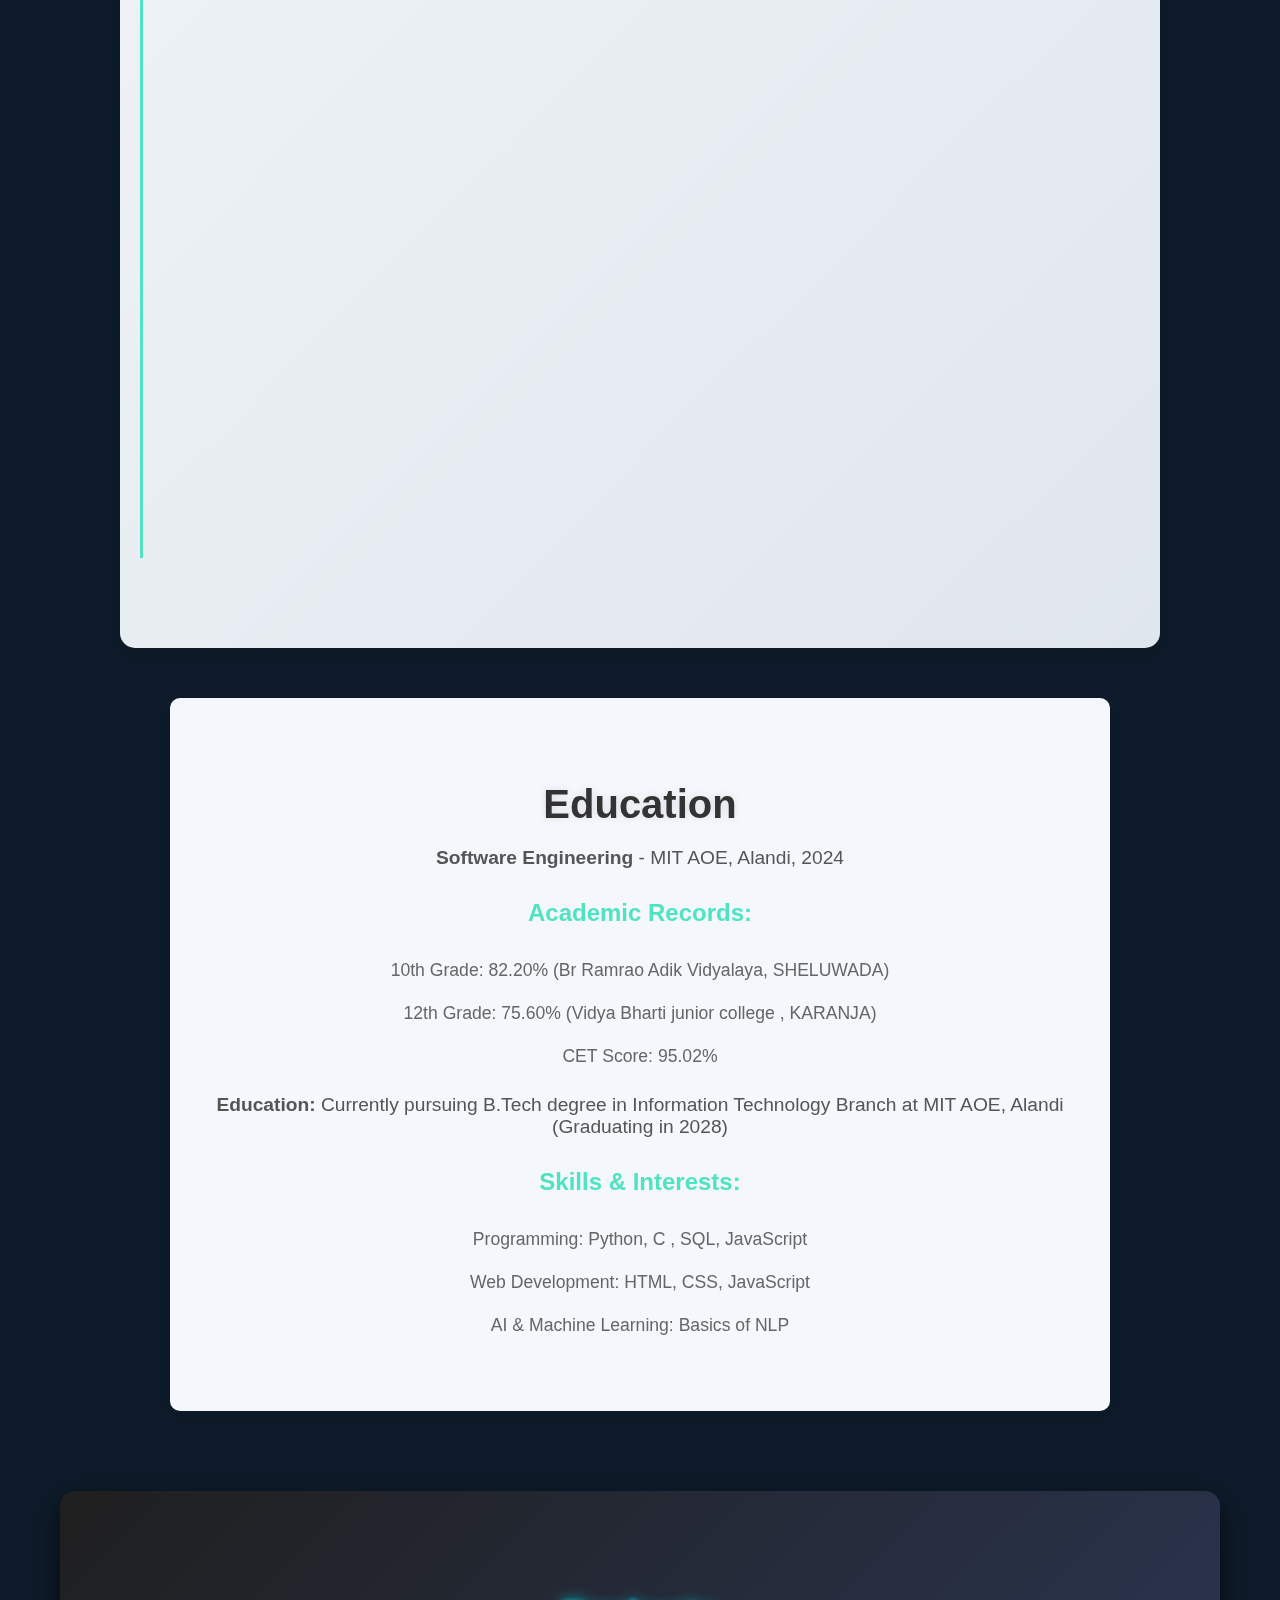
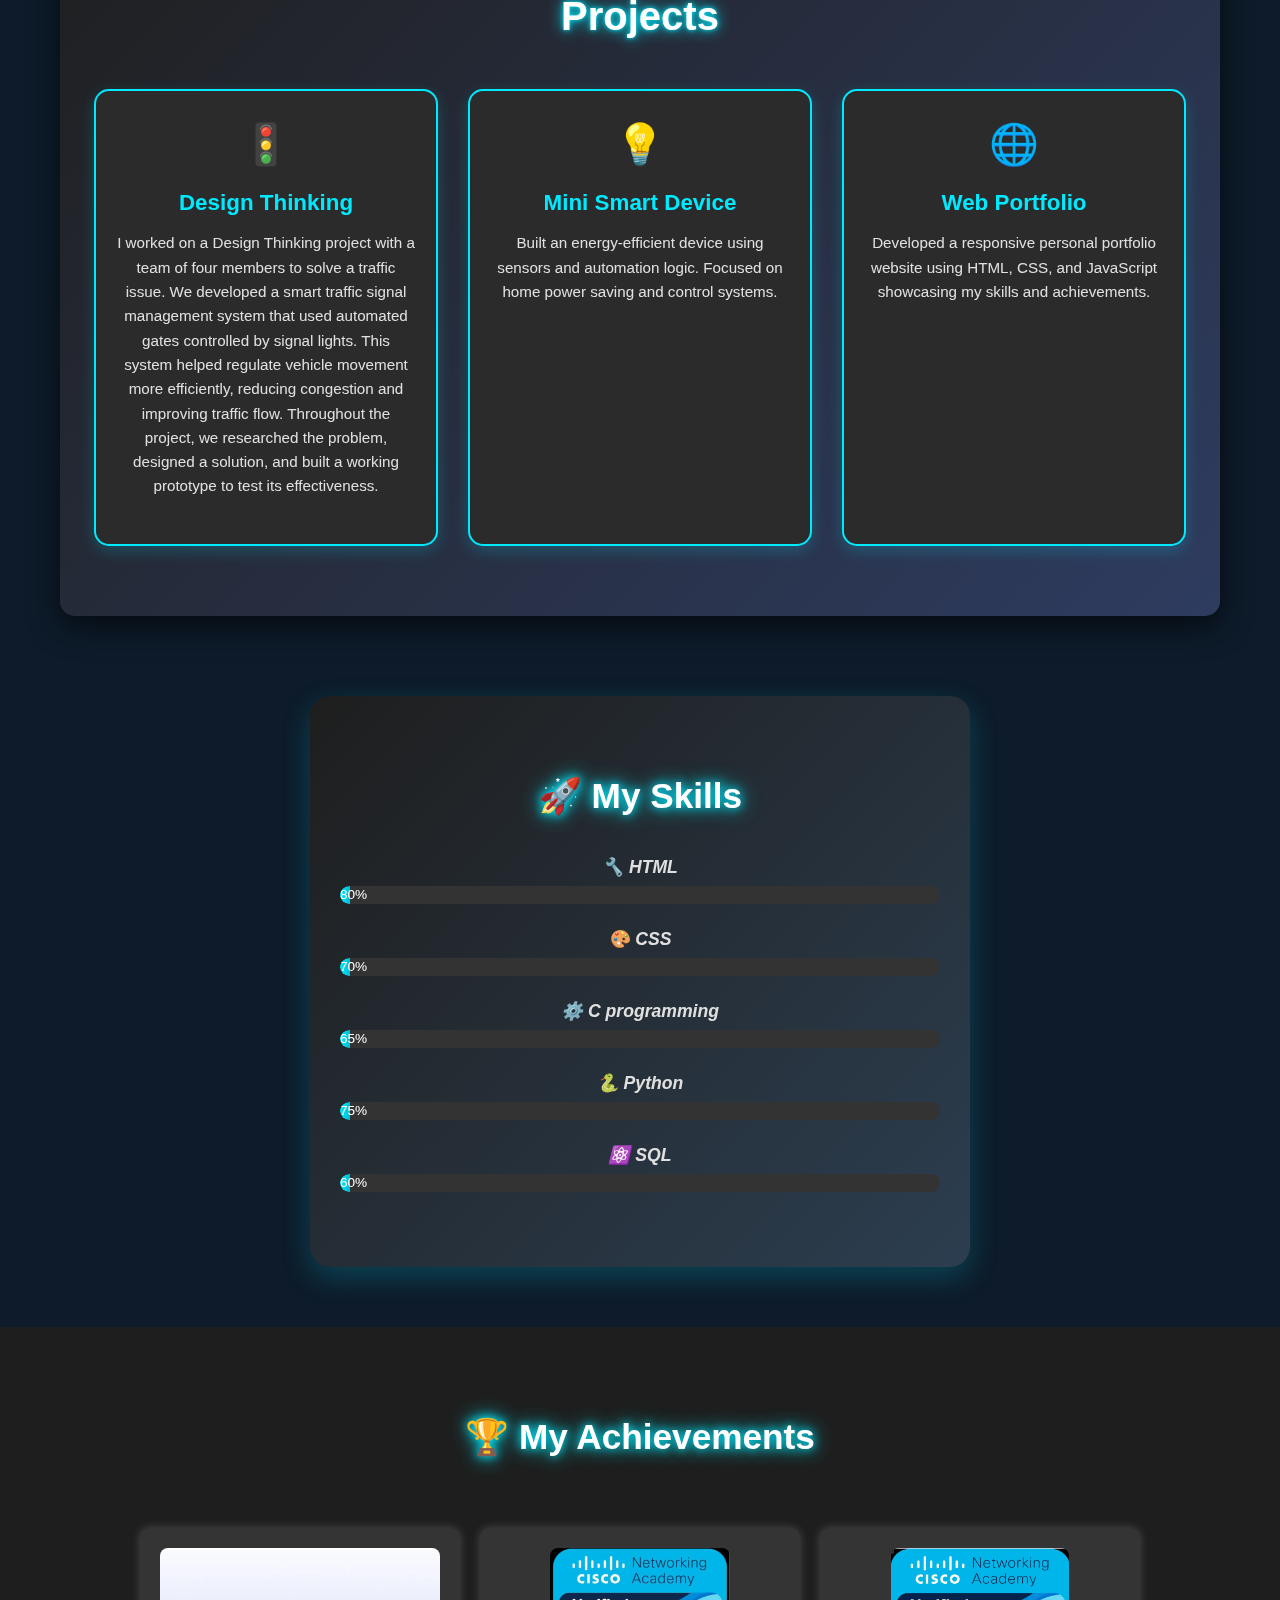
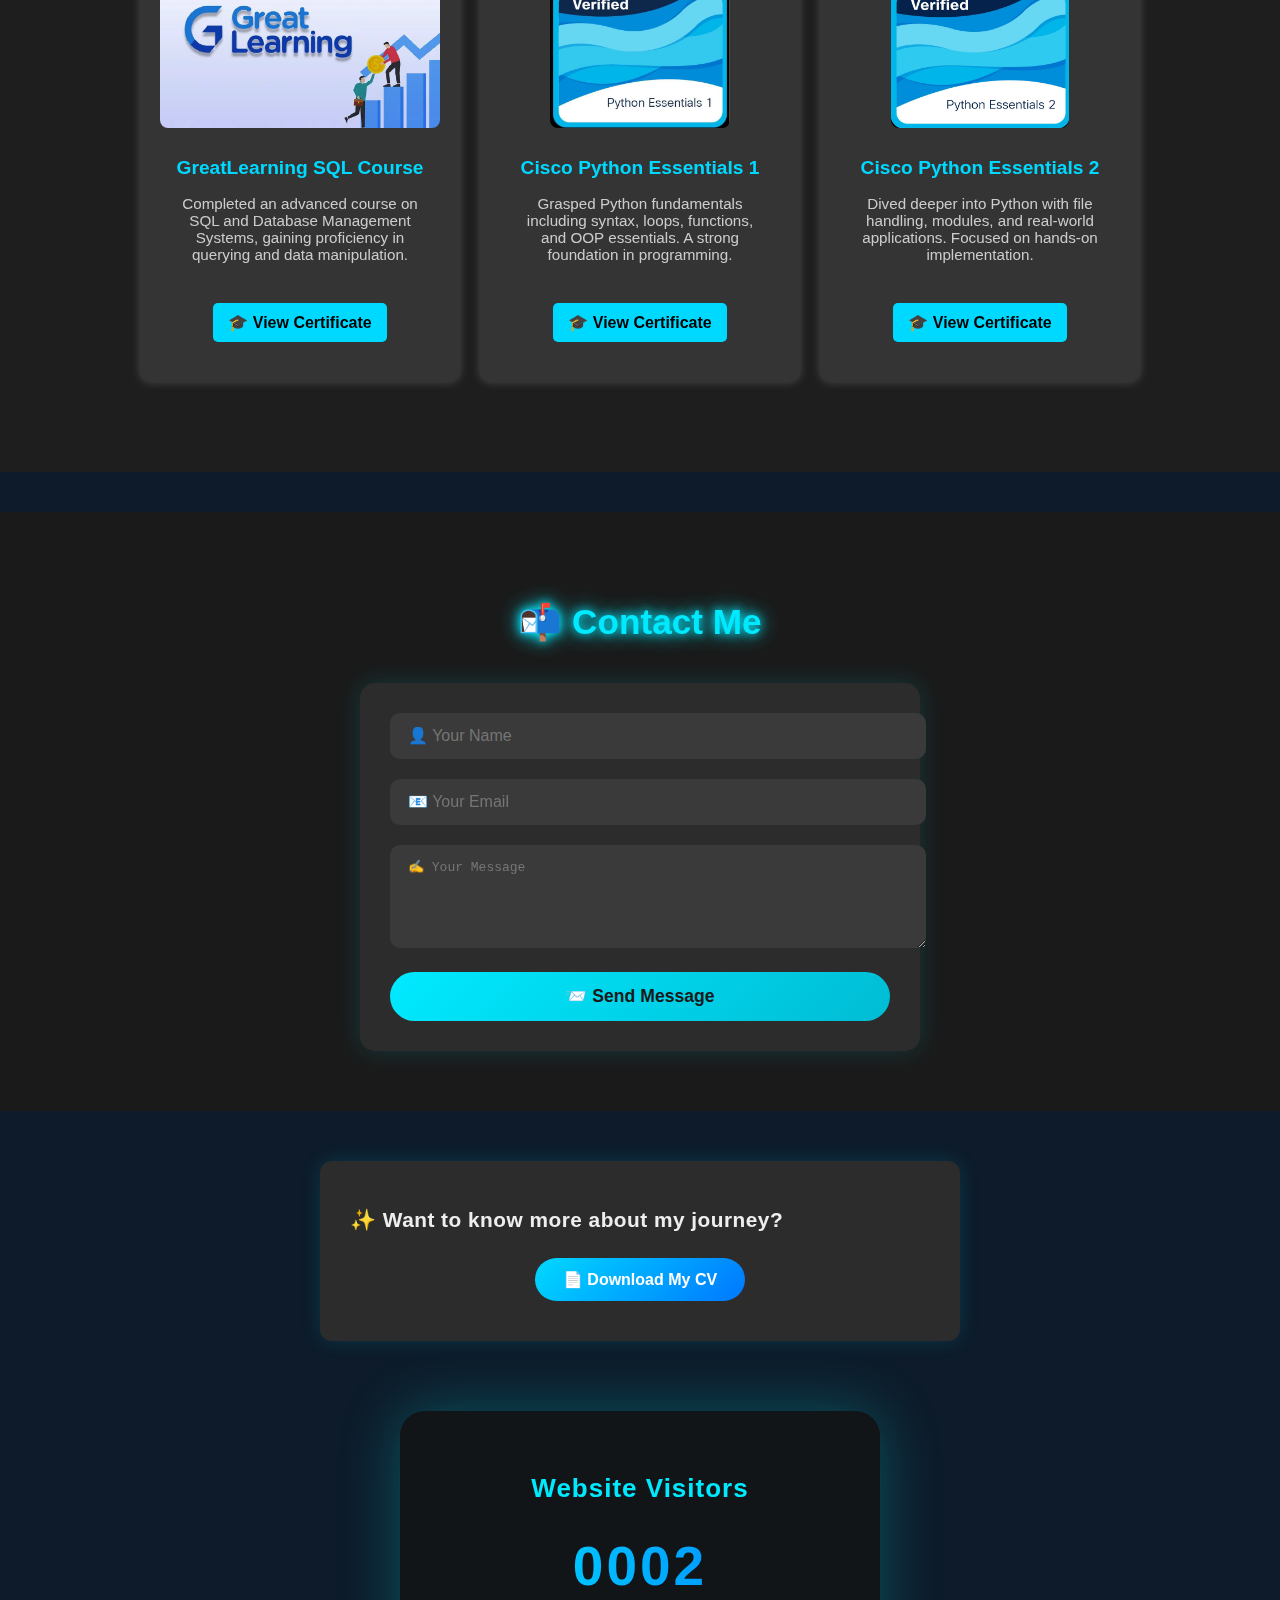
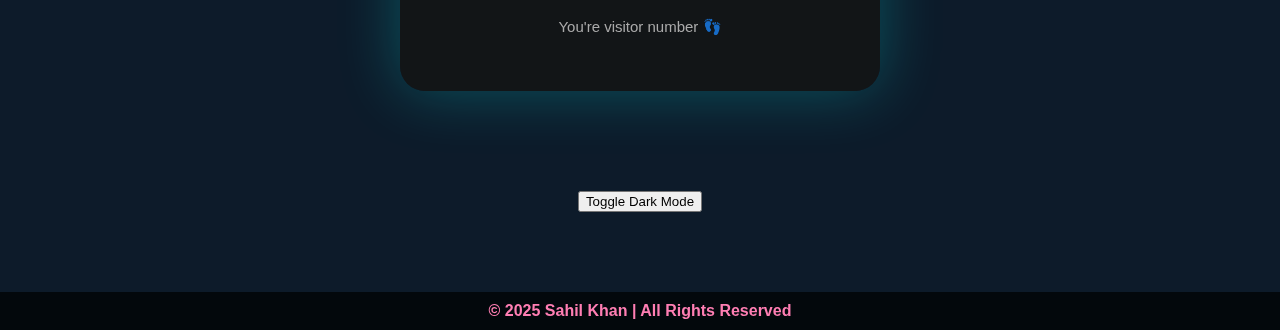
<file: Akibkhan_portfolio.com.html>
<!DOCTYPE html>
<html lang="en">
<head>
    <meta charset="UTF-8">
    <meta name="viewport" content="width=device-width, initial-scale=1.0">
    <title><A:link>Sahil Khan Portfolio</A:link></title>
    <link rel="stylesheet" href="style.css">
    <style>
        body {
            font-family: 'Poppins', sans-serif;
            margin: 0;
            padding: 0;
            text-align: center;
            background: #0d1b2a;
            color: #fff;
            overflow-x: hidden;
        }

        header {
            position: fixed;
            width: 100%;
            background: rgba(0, 0, 0, 0.8);
            padding: 15px 0;
            top: 0;
            left: 0;
            z-index: 1000;
        }

        nav ul {
            list-style: none;
            padding: 0;
            margin: 0;
            display: flex;
            justify-content: center;
            gap: 20px;
        }

        nav ul li {
            display: inline;
        }

        nav ul li a {
            color: #00d9ff;
            text-decoration: none;
            font-weight: 600;
            transition: color 0.3s;
        }

        nav ul li a:hover {
            color: #ffae00;
        }

        .stars {
            position: fixed;
            width: 100%;
            height: 100%;
            z-index: -1;
            overflow: hidden;
        }

        .star {
            position: absolute;
            width: 2px;
            height: 2px;
            background: white;
            opacity: 0.6;
            animation: twinkle 3s infinite;
        }

        @keyframes twinkle {
            0%, 100% { opacity: 0.3; }
            50% { opacity: 1; }
        }

        section {
            padding: 30px 20px;
        }

        .profile {
            width: 250px;
            height: 250px;
            border-radius: 50%;
            border: 3px solid white;
            margin-top: 80px;
            box-shadow: 0 0 15px rgba(255, 255, 255, 0.5);
            animation: float 4s ease-in-out infinite;
        }

        @keyframes float {
            0%, 100% { transform: translateY(0px); }
            50% { transform: translateY(-15px); }
        }

        .glow {
            text-shadow: 0 0 10px rgba(0, 217, 255, 0.8);
        }

        .projects {
            display: flex;
            justify-content: center;
            flex-wrap: wrap;
            gap: 20px;
        }

        .project {
            background: rgba(255, 255, 255, 0.1);
            padding: 20px;
            border-radius: 10px;
            width: 300px;
            transition: transform 0.3s ease, box-shadow 0.3s ease;
            cursor: pointer;
        }

        .project:hover {
            transform: scale(1.05);
            box-shadow: 0 0 20px rgba(255, 255, 255, 0.5);
        }

        .contact-form {
            background: rgba(255, 255, 255, 0.1);
            backdrop-filter: blur(10px);
            border-radius: 15px;
            padding: 30px;
            max-width: 400px;
            margin: auto;
            box-shadow: 0 4px 15px rgba(255, 255, 255, 0.2);
        }

        .contact-form input, .contact-form textarea {
            background: rgba(255, 255, 255, 0.2);
            border: none;
            color: white;
            padding: 12px;
            border-radius: 5px;
            width: 100%;
            margin-bottom: 10px;
            font-size: 16px;
            transition: all 0.3s ease-in-out;
            outline: none;
        }

        .contact-form input:focus, .contact-form textarea:focus {
            background: rgba(255, 255, 255, 0.3);
            box-shadow: 0 0 10px rgba(0, 217, 255, 0.5);
        }

        .contact-form button {
            background: linear-gradient(45deg, #00d9ff, #ffae00);
            border: none;
            padding: 12px 20px;
            border-radius: 5px;
            color: white;
            font-size: 16px;
            font-weight: 600;
            cursor: pointer;
            transition: all 0.3s ease;
            width: 100%;
        }

        .contact-form button:hover {
            transform: scale(1.05);
            box-shadow: 0 0 10px rgba(255, 255, 255, 0.5);
        }

        .okkk .poi {
            display: flex;
            flex-wrap: wrap;
            justify-content: center;
            gap: 20px;
        }

        .okkk .card {
            background: rgba(255, 255, 255, 0.1);
            padding: 20px;
            border-radius: 10px;
            width: 280px;
            text-align: center;
            box-shadow: 0 0 10px rgba(255, 255, 255, 0.2);
            transition: 0.3s ease;
        }

        .okkk .card img {
            max-width: 100%;
            border-radius: 8px;
            margin-bottom: 10px;
        }

        .okkk .card .button {
            display: inline-block;
            margin-top: 10px;
            padding: 10px 15px;
            background: #00d9ff;
            color: #000;
            text-decoration: none;
            border-radius: 5px;
            font-weight: bold;
        }

        .okkk .card .button:hover {
            background: #ffae00;
            color: #000;
        }

        footer {
            margin-top: 50px;
            padding: 10px 0;
            background: rgba(0, 0, 0, 0.7);
        }

        ul {
            list-style: none;
            padding-left: 0;
        }

        ul li {
            padding: 5px 0;
        }
        
    </style>
</head>
<body>
    <div class="stars"></div>

    <header>
        <nav>
            <ul>
                <li><a href="#about">About</a></li>
                <li><a href="#timeline">My Journey</a></li>
                <li><a href="#education">Education</a></li>
                <li><a href="#projects">Projects</a></li>
                <li><a href="#skills-section">My skills</a></li>
                <li><a href="#achievements">Achievements</a></li>
                <li><a href="#contact">Contact</a></li>
                
            </ul>
        </nav>
    </header>
    <section id="about">
        <div class="profile-container">
          <img src="sahilkhan.jpg" alt="Akib Khan" class="profile" />
          <div class="profile-info">
            <h1 class="glow">Sahil Khan</h1>
            <p class="subtitle">📚 FY Student | 🎮 Part-Time Gamer</p>
          </div>
        </div>
      
        <div class="about-body">
          <h2 class="section-heading">💡 About Me</h2>
          <p class="about-text">
            I'm an enthusiastic learner, always chasing new knowledge and coding challenges.
            With a love for <strong>Python</strong> and <strong>C</strong>, I'm on a journey to
            sharpen my programming skills and dive deeper into tech innovations.
            <br><br>
            I completed my 12<sup>th</sup> at <em>Vidya Bharti Junior College, Karanja Lad</em>, and now I’m
            actively building a strong foundation in programming, development tools, and creative problem-solving.
          </p>
        </div>
      </section>
      
      <style>
      #about {
        background: linear-gradient(135deg, #1f1c2c, #928dab);
        color: #fff;
        padding: 70px 30px;
        border-radius: 20px;
        max-width: 900px;
        margin: 60px auto;
        box-shadow: 0 20px 40px rgba(0, 0, 0, 0.4);
        transition: transform 0.3s ease, box-shadow 0.3s ease;
      }
      
      #about:hover {
        transform: scale(1.01);
        box-shadow: 0 25px 55px rgba(0, 0, 0, 0.5);
      }
      
      .profile-container {
        display: flex;
        flex-direction: column;
        align-items: center;
        margin-bottom: 40px;
      }
      
      .profile {
        width: 320px;
        height: 320px;
        border-radius: 50%;
        border: 5px solid #fff;
        object-fit: cover;
        box-shadow: 0 0 20px rgba(255, 255, 255, 0.2);
        transition: transform 0.4s ease-in-out;
      }
      
      .profile:hover {
        transform: scale(1.1);
      }
      
      .profile-info {
        text-align: center;
        margin-top: 20px;
      }
      
      .glow {
        font-size: 2.5em;
        font-weight: bold;
        color: #ffffff;
        text-shadow: 0 0 12px #ffffff, 0 0 30px #00ffe7;
      }
      
      .subtitle {
        font-size: 1.2em;
        color: #dddddd;
        margin-top: 5px;
        transition: color 0.3s;
      }
      
      .profile-info:hover .subtitle {
        color: #00ffe7;
      }
      
      .about-body {
        margin-top: 20px;
        text-align: center;
      }
      
      .section-heading {
        font-size: 2em;
        text-transform: uppercase;
        margin-bottom: 20px;
        color: #00ffe7;
        position: relative;
      }
      
      .section-heading::after {
        content: "";
        width: 60px;
        height: 3px;
        background: #00ffe7;
        display: block;
        margin: 10px auto 0;
        border-radius: 50px;
      }
      
      .about-text {
        font-size: 1.15em;
        line-height: 1.8;
        color: #f0f0f0;
        padding: 0 10px;
        max-width: 750px;
        margin: auto;
        letter-spacing: 0.4px;
        text-align: justify;
      }
      </style>
      
    <section id="timeline">
        <h2 class="glow">My Journey</h2>
        <div class="timeline-container">
            <div class="timeline-event">
                <h3>2022</h3>
                <p>"I studied 10th grade at BR Ramrao Adik Vidyalaya during COVID-19. For the first 6 months, we had online classes, which were challenging. The next 6 months shifted to offline school with safety rules. Despite these changes, I worked hard, stayed focused, and scored well in my exams. I also learned to adapt quickly between both systems while keeping up with studies and activities."</p>
            </div>
            <div class="timeline-event">
                <h3>2023</h3>
                <p>"In 11th grade, I took admission at Vidyabharti Junior College, which was in a new city far from home. At first, it was difficult adjusting to the new place, but slowly I got used to it. The college teachers were very supportive, and I also got good guidance from coaching classes. With their help and my continuous efforts, I kept improving in my studies."</p>
            </div>
            <div class="timeline-event">
                <h3>2024</h3>
                <p>Continuing into 12th grade, the pressure increased with board exams and competitive test preparations. But by now, I had learned to manage my time well. I maintained a disciplined study routine, revised regularly, and took mock tests seriously. Whenever I felt stressed, my teachers and mentors guided me back on track. Their belief in me kept me motivated. In the end, all the hard work paid off – I scored well in my board exams and also improved my performance in competitive tests like JEE , MHT CET, etc. This journey taught me the importance of perseverance, adaptability, and seeking help when needed."</p>
            </div>
        </div>
    </section>
    
    <style>
        /* Timeline Section Styling */
        #timeline {
            background: linear-gradient(135deg, #f0f4f8, #e0e6ed);
            padding: 60px 20px;
            border-radius: 15px;
            max-width: 1000px;
            width: 90%;
            margin: 50px auto;
            box-shadow: 0 6px 30px rgba(0, 0, 0, 0.1);
            font-family: 'Roboto', sans-serif;
        }
    
        #timeline h2 {
            font-size: 2.2em;
            font-weight: bold;
            color: #333;
            text-align: center;
            margin-bottom: 40px;
            text-shadow: 0 0 8px rgba(0, 0, 0, 0.3);
            letter-spacing: 1px;
        }
    
        /* Timeline Container */
        .timeline-container {
            position: relative;
            padding-left: 20px;
            margin-top: 40px;
            border-left: 3px solid #50e3c2;
        }
    
        /* Timeline Events */
        .timeline-event {
            position: relative;
            padding: 15px 20px;
            margin-bottom: 30px;
            background-color: #fff;
            border-radius: 8px;
            box-shadow: 0 4px 12px rgba(0, 0, 0, 0.1);
            transition: transform 0.3s ease, box-shadow 0.3s ease;
        }
    
        .timeline-event:hover {
            transform: translateX(10px);
            box-shadow: 0 6px 20px rgba(0, 0, 0, 0.2);
        }
    
        .timeline-event h3 {
            font-size: 1.6em;
            color: #50e3c2;
            font-weight: 600;
            margin-bottom: 10px;
        }
    
        .timeline-event p {
            font-size: 1.1em;
            color: #555;
            line-height: 1.7;
            margin: 0;
            letter-spacing: 0.5px;
        }
    
        /* Timeline Dot */
        .timeline-event::before {
            content: "";
            position: absolute;
            left: -9px;
            top: 18px;
            width: 20px;
            height: 20px;
            background-color: #50e3c2;
            border-radius: 50%;
            border: 4px solid #fff;
            box-shadow: 0 0 8px rgba(0, 0, 0, 0.2);
        }
    
        /* Animation */
        .timeline-event:nth-child(odd) {
            transform: translateX(50px);
            opacity: 0;
        }
    
        .timeline-event:nth-child(even) {
            transform: translateX(-50px);
            opacity: 0;
        }
    
        .timeline-event.visible {
            transform: translateX(0);
            opacity: 1;
            transition: transform 0.6s ease, opacity 0.6s ease;
        }
    
        /* Scroll Effect for Timeline */
        @keyframes slideIn {
            0% {
                transform: translateX(30px);
                opacity: 0;
            }
            100% {
                transform: translateX(0);
                opacity: 1;
            }
        }
    
        .timeline-event {
            animation: slideIn 0.8s forwards;
        }
    
    </style>
    
    <script>
        // Scroll Effect for Timeline
        const events = document.querySelectorAll('.timeline-event');
    
        window.addEventListener('scroll', () => {
            const scrollPosition = window.scrollY + window.innerHeight;
    
            events.forEach(event => {
                if (event.offsetTop < scrollPosition) {
                    event.classList.add('visible');
                }
            });
        });
    </script>
    <section id="education">
        <h2 class="glow">Education</h2>
        <div class="education-info">
            <p><strong>Software Engineering</strong> - MIT AOE, Alandi, 2024</p>
            <h3>Academic Records:</h3>
            <ul>
                <li>10th Grade: 82.20% (Br Ramrao Adik Vidyalaya, SHELUWADA)</li>
                <li>12th Grade: 75.60% (Vidya Bharti junior college , KARANJA)</li>
                <li>CET Score: 95.02%</li>
            </ul>
            <p><strong>Education:</strong> Currently pursuing B.Tech degree in Information Technology Branch at MIT AOE, Alandi (Graduating in 2028)</p>
    
            <h3>Skills & Interests:</h3>
            <ul>
                <li>Programming: Python, C , SQL, JavaScript</li>
                <li>Web Development: HTML, CSS, JavaScript</li>
                <li>AI & Machine Learning: Basics of NLP</li>
            </ul>
        </div>
    </section>
    
    <style>
        /* About Section */
        #about2 {
            text-align: center;
            margin: 40px auto;
            background-color: #f9f9f9;
            padding: 30px;
            border-radius: 10px;
            max-width: 500px;
            box-shadow: 0 4px 15px rgba(0, 0, 0, 0.1);
        }
    
        .about-text {
            font-size: 1.4em;
            color: #333;
            margin-bottom: 20px;
            font-weight: 600;
        }
    
        .cv-btn {
            background-color: #50e3c2;
            color: white;
            padding: 10px 20px;
            font-size: 1.2em;
            text-decoration: none;
            border-radius: 5px;
            display: inline-block;
            transition: background-color 0.3s ease;
        }
    
        .cv-btn:hover {
            background-color: #38d1b3;
        }
    
        /* Education Section */
        #education {
            background-color: #f4f7fc;
            padding: 50px 20px;
            border-radius: 10px;
            box-shadow: 0 6px 30px rgba(0, 0, 0, 0.1);
            max-width: 900px;
            width: 90%;
            margin: 40px auto;
            font-family: 'Roboto', sans-serif;
        }
    
        #education h2 {
            font-size: 2.5em;
            color: #333;
            text-align: center;
            margin-bottom: 20px;
            text-shadow: 0 0 8px rgba(0, 0, 0, 0.1);
        }
    
        #education p {
            font-size: 1.2em;
            color: #555;
            margin-bottom: 15px;
        }
    
        #education ul {
            list-style-type: none;
            padding: 0;
        }
    
        #education ul li {
            font-size: 1.1em;
            color: #666;
            margin: 5px 0;
        }
    
        #education h3 {
            font-size: 1.5em;
            color: #50e3c2;
            margin-top: 30px;
            font-weight: 600;
        }
    
        #education ul li {
            font-size: 1.1em;
            color: #666;
            line-height: 1.6;
        }
    
    </style>
    
    <section id="projects">
        <h2 class="glow">Projects</h2>
        <div class="project-timeline">
            <div class="project-card">
                <div class="project-icon">🚦</div>
                <h3>Design Thinking</h3>
                <p>I worked on a Design Thinking project with a team of four members to solve a traffic issue. 
                    We developed a smart traffic signal management system that used automated gates controlled by signal lights. 
                    This system helped regulate vehicle movement more efficiently, reducing congestion and improving traffic flow. 
                    Throughout the project, we researched the problem, designed a solution, and built a working prototype to test its effectiveness.</p>
            </div>
            <div class="project-card">
                <div class="project-icon">💡</div>
                <h3>Mini Smart Device</h3>
                <p>Built an energy-efficient device using sensors and automation logic. Focused on home power saving and control systems.</p>
            </div>
            <div class="project-card">
                <div class="project-icon">🌐</div>
                <h3>Web Portfolio</h3>
                <p>Developed a responsive personal portfolio website using HTML, CSS, and JavaScript showcasing my skills and achievements.</p>
            </div>
        </div>
    </section>
    
    <style>
    #projects {
        background: linear-gradient(135deg, #1f1f1f, #2e3c60);
        color: #fff;
        padding: 70px 30px;
        border-radius: 15px;
        max-width: 1100px;
        margin: 80px auto;
        box-shadow: 0 10px 30px rgba(0, 0, 0, 0.6);
        font-family: 'Poppins', sans-serif;
        text-align: center;
    }
    
    #projects .glow {
        font-size: 2.5em;
        color: #fff;
        text-shadow: 0 0 5px #00eaff, 0 0 15px #00eaff;
        margin-bottom: 50px;
    }
    
    .project-timeline {
        display: flex;
        flex-wrap: wrap;
        justify-content: center;
        gap: 30px;
    }
    
    .project-card {
        background-color: #2b2b2b;
        border: 2px solid #00eaff;
        border-radius: 15px;
        padding: 30px 20px;
        width: 300px;
        transition: all 0.3s ease;
        cursor: pointer;
        box-shadow: 0 5px 15px rgba(0, 234, 255, 0.2);
    }
    
    .project-card:hover {
        transform: translateY(-10px);
        box-shadow: 0 8px 20px rgba(0, 234, 255, 0.4);
        background-color: #333;
    }
    
    .project-icon {
        font-size: 2.5em;
        margin-bottom: 10px;
    }
    
    .project-card h3 {
        font-size: 1.4em;
        color: #00eaff;
        margin-bottom: 10px;
    }
    
    .project-card p {
        font-size: 0.95em;
        line-height: 1.6;
        color: #e0e0e0;
    }
    </style>
    
    
    <section id="skills-section">
        <h2 class="glow">🚀 My Skills</h2>
    
        <div class="skills-item">
            <label><i>🔧 HTML</i></label>
            <div class="skills-progress-bar">
                <div class="skills-progress" style="--progress: 80%">80%</div>
            </div>
        </div>
    
        <div class="skills-item">
            <label><i>🎨 CSS</i></label>
            <div class="skills-progress-bar">
                <div class="skills-progress" style="--progress: 70%">70%</div>
            </div>
        </div>
    
        <div class="skills-item">
            <label><i>⚙️ C programming</i></label>
            <div class="skills-progress-bar">
                <div class="skills-progress" style="--progress: 65%">65%</div>
            </div>
        </div>
    
        <div class="skills-item">
            <label><i>🐍 Python</i></label>
            <div class="skills-progress-bar">
                <div class="skills-progress" style="--progress: 75%">75%</div>
            </div>
        </div>
    
        <div class="skills-item">
            <label><i>⚛️ SQL</i></label>
            <div class="skills-progress-bar">
                <div class="skills-progress" style="--progress: 60%">60%</div>
            </div>
        </div>
    </section>
    
    <style>
    #skills-section {
        background: linear-gradient(135deg, #1e1e1e, #2c3e50);
        border-radius: 20px;
        padding: 50px 30px;
        margin: 60px auto;
        max-width: 600px;
        color: #fff;
        font-family: 'Poppins', sans-serif;
        box-shadow: 0 10px 30px rgba(0, 234, 255, 0.2);
    }
    
    #skills-section .glow {
        text-align: center;
        font-size: 2.2em;
        margin-bottom: 40px;
        color: #fff;
        text-shadow: 0 0 10px #00eaff, 0 0 20px #00eaff;
    }
    
    .skills-item {
        margin-bottom: 25px;
    }
    
    .skills-item label {
        font-weight: 600;
        font-size: 1.1em;
        color: #e0e0e0;
        display: block;
        margin-bottom: 8px;
    }
    
    .skills-progress-bar {
        background-color: #333;
        border-radius: 20px;
        height: 18px;
        overflow: hidden;
        position: relative;
    }
    
    .skills-progress {
        height: 100%;
        width: 0;
        background: linear-gradient(90deg, #00eaff, #00bcd4);
        text-align: right;
        padding-right: 10px;
        line-height: 18px;
        font-size: 0.85em;
        color: #fff;
        border-radius: 20px 0 0 20px;
        animation: growBar 2s ease forwards;
    }
    
    .skills-progress::after {
        content: attr(style);
        display: none;
    }
    
    @keyframes growBar {
        to {
            width: var(--progress);
        }
    }
    </style>
    
    <section id="achievements" class="okkk">
        <div class="my">
            <h2 class="glow">🏆 My Achievements</h2>
            <section class="poi">
                <div class="card">
                    <img src="Greatlearn.jpg" alt="Oracle SQL">
                    <h3>GreatLearning SQL Course</h3>
                    <p>Completed an advanced course on SQL and Database Management Systems, gaining proficiency in querying and data manipulation.</p>
                    <a href="greatcertificate.jpg" target="_blank" class="button">🎓 View Certificate</a>
                </div>
                <div class="card">
                    <img src="Pythoness1.jpg" alt="Python 1">
                    <h3>Cisco Python Essentials 1</h3>
                    <p>Grasped Python fundamentals including syntax, loops, functions, and OOP essentials. A strong foundation in programming.</p>
                    <a href="python1certificate.jpg" target="_blank" class="button">🎓 View Certificate</a>
                </div>
                <div class="card">
                    <img src="Pythoness2.jpg" alt="Python 2">
                    <h3>Cisco Python Essentials 2</h3>
                    <p>Dived deeper into Python with file handling, modules, and real-world applications. Focused on hands-on implementation.</p>
                    <a href="python2certificate.jpg" target="_blank" class="button">🎓 View Certificate</a>
                </div>
            </section>
        </div>
    </section>
    
    <style>
    #achievements {
        background: #1e1e1e;
        padding: 60px 20px;
        color: #fff;
        font-family: 'Poppins', sans-serif;
    }
    
    #achievements .glow {
        text-align: center;
        font-size: 2.2em;
        margin-bottom: 40px;
        color: #fff;
        text-shadow: 0 0 10px #00eaff, 0 0 20px #00eaff;
    }
    
    .poi {
        display: flex;
        flex-wrap: wrap;
        justify-content: center;
        gap: 30px;
    }
    
    .card {
        background: #2b2b2b;
        border-radius: 15px;
        overflow: hidden;
        box-shadow: 0 0 20px rgba(0, 234, 255, 0.15);
        max-width: 300px;
        text-align: center;
        transition: transform 0.3s ease, box-shadow 0.3s ease;
    }
    
    .card:hover {
        transform: translateY(-10px);
        box-shadow: 0 0 25px rgba(0, 234, 255, 0.3);
    }
    
    .card img {
    
        height: 180px;
        object-fit: cover;
    }
    
    .card h3 {
        font-size: 1.2em;
        margin: 15px 0 10px;
        color: #00d9ff;
    }
    
    .card p {
        font-size: 0.95em;
        padding: 0 15px 15px;
        color: #ccc;
    }
    
    .button {
        display: inline-block;
        margin-bottom: 20px;
        padding: 10px 20px;
        background: linear-gradient(135deg, #00eaff, #00bcd4);
        color: #1e1e1e;
        font-weight: 600;
        border-radius: 30px;
        text-decoration: none;
        transition: background 0.3s ease;
    }
    
    .button:hover {
        background: linear-gradient(135deg, #00bcd4, #00eaff);
        color: #000;
    }
    </style>
    <div style="height: 40px;"></div>


    <section id="contact">
        <h2 class="glow">📬 Contact Me</h2>
        <div class="contact-form">
            <form>
                <input type="text" placeholder="👤 Your Name" required>
                <input type="email" placeholder="📧 Your Email" required>
                <textarea placeholder="✍️ Your Message" rows="5" required></textarea>
                <button type="submit">📨 Send Message</button>
            </form>
        </div>
    </section>
    
    <style>
    /* Contact Section Styling */
    #contact {
        padding: 60px 20px;
        background: #1a1a1a;
        color: #fff;
        text-align: center;
        font-family: 'Poppins', sans-serif;
    }
    
    #contact .glow {
        font-size: 2.2em;
        margin-bottom: 40px;
        color: #00eaff;
        text-shadow: 0 0 10px #00eaff, 0 0 20px #00eaff;
    }
    
    /* Form Wrapper */
    .contact-form {
        max-width: 500px;
        margin: auto;
        background: #2c2c2c;
        padding: 30px;
        border-radius: 15px;
        box-shadow: 0 0 25px rgba(0, 234, 255, 0.15);
    }
    
    /* Form Fields */
    .contact-form form input,
    .contact-form form textarea {
        width: 100%;
        padding: 14px 18px;
        margin-bottom: 20px;
        border: none;
        border-radius: 10px;
        background: #3a3a3a;
        color: #fff;
        font-size: 1em;
        transition: all 0.3s ease-in-out;
    }
    
    .contact-form form input:focus,
    .contact-form form textarea:focus {
        background: #444;
        outline: none;
        box-shadow: 0 0 5px #00eaff;
    }
    
    /* Submit Button */
    .contact-form form button {
        width: 100%;
        padding: 14px;
        background: linear-gradient(135deg, #00eaff, #00bcd4);
        border: none;
        border-radius: 30px;
        color: #1a1a1a;
        font-size: 1.1em;
        font-weight: bold;
        cursor: pointer;
        transition: background 0.3s ease;
    }
    
    .contact-form form button:hover {
        background: linear-gradient(135deg, #00bcd4, #00eaff);
        color: #000;
    }
    </style>
    <!-- 📄 About Me & CV Section Start -->
<section id="about2">
    <p class="about-text">✨ Want to know more about my journey?</p>
    <a href="resume.pdf" target="_blank" class="cv-btn">📄 Download My CV</a>
</section>
<!-- 📄 About Me & CV Section End -->

<style>
#about2 {
    background-color: #2c2c2c;
    padding: 40px 20px;
    text-align: center;
    border-radius: 12px;
    margin: 50px auto;
    max-width: 600px;
    box-shadow: 0 0 20px rgba(0, 212, 255, 0.15);
    transition: all 0.3s ease;
}

#about2:hover {
    transform: translateY(-5px);
    box-shadow: 0 0 30px rgba(0, 212, 255, 0.25);
}

.about-text {
    font-size: 1.3em;
    color: #eee;
    margin-bottom: 20px;
    font-family: 'Poppins', sans-serif;
    letter-spacing: 0.5px;
}

.cv-btn {
    background: linear-gradient(135deg, #00d9ff, #0077ff);
    color: white;
    padding: 12px 28px;
    border: none;
    text-decoration: none;
    border-radius: 30px;
    font-weight: 600;
    font-size: 1em;
    transition: background 0.3s ease, transform 0.2s;
    display: inline-block;
}

.cv-btn:hover {
    background: linear-gradient(135deg, #0077ff, #00d9ff);
    transform: scale(1.05);
}
</style>

       
<!-- 🔥 Premium Visitor Counter -->
<div class="visitor-container">
    <h2>Website Visitors</h2>

    <div class="visitor-number" id="visitor-number">
        0001
    </div>

    <p>You're visitor number 👣</p>
</div>

<script>
    // Fake global style counter animation
    let count = localStorage.getItem("portfolioVisitors");

    if (!count) {
        count = 1;
    } else {
        count = parseInt(count) + 1;
    }

    localStorage.setItem("portfolioVisitors", count);

    const display = document.getElementById("visitor-number");
    let current = 0;

    const animate = setInterval(() => {
        if (current < count) {
            current++;
            display.innerText = current.toString().padStart(4, '0');
        } else {
            clearInterval(animate);
        }
    }, 20);
</script>

<style>
.visitor-container {
    max-width: 420px;
    margin: 70px auto;
    padding: 40px 30px;
    text-align: center;
    border-radius: 25px;
    background: rgba(20,20,20,0.85);
    backdrop-filter: blur(15px);
    box-shadow: 0 0 60px rgba(0,255,255,0.25);
    font-family: 'Poppins', sans-serif;
    color: white;
}

.visitor-container h2 {
    color: #00eaff;
    margin-bottom: 30px;
    font-size: 26px;
    letter-spacing: 1px;
}

.visitor-number {
    font-size: 55px;
    font-weight: bold;
    background: linear-gradient(90deg, #00eaff, #0077ff);
    -webkit-background-clip: text;
    -webkit-text-fill-color: transparent;
    margin-bottom: 20px;
    letter-spacing: 3px;
}

.visitor-container p {
    color: #aaa;
    font-size: 15px;
}
</style>


<!-- Dark Mode Button -->
<section style="text-align:center; margin:20px;">
    <button id="toggle-dark-mode">Toggle Dark Mode</button>
</section>

<!-- Back To Top Button -->
<div id="back-to-top">
    <button id="back-to-top-btn">↑ Top</button>
</div>

<script>
    // Dark Mode
    document.getElementById("toggle-dark-mode").addEventListener("click", function() {
        document.body.classList.toggle("dark-mode");
    });

    // Back To Top Show/Hide
    window.addEventListener("scroll", function() {
        const btn = document.getElementById("back-to-top");
        if (window.scrollY > 200) {
            btn.style.display = "block";
        } else {
            btn.style.display = "none";
        }
    });

    // Scroll To Top
    document.getElementById("back-to-top-btn").addEventListener("click", function() {
        window.scrollTo({ top: 0, behavior: "smooth" });
    });
</script>

<style>
.dark-mode {
    background-color: #121212;
    color: white;
}

#back-to-top {
    position: fixed;
    bottom: 30px;
    right: 30px;
    display: none;
    z-index: 1000;
}

#back-to-top-btn {
    padding: 10px 15px;
    background: #00d9ff;
    color: black;
    border: none;
    border-radius: 6px;
    cursor: pointer;
}
</style>

<footer>
    &copy; 2025 Sahil Khan | All Rights Reserved
</footer>

</body>
</html>
</file>
<file: style.css>
/* General Styles */
body {
    font-family: 'Poppins', sans-serif;
    margin: 0;
    padding: 0;
    text-align: center;
    background: linear-gradient(135deg, #ff7eb3, #ff4d4d, #ffae00);
    color: #f8f8f8;
    overflow-x: hidden;
}

/* Header */
header {
    position: fixed;
    width: 100%;
    background: rgba(255, 78, 78, 0.9);
    padding: 15px 0;
    top: 0;
    left: 0;
    z-index: 1000;
    box-shadow: 0 4px 10px rgba(255, 174, 0, 0.5);
}

nav ul {
    list-style: none;
    padding: 0;
    margin: 0;
    display: flex;
    justify-content: center;
    gap: 25px;
}

nav ul li a {
    color: #fff;
    text-decoration: none;
    font-weight: 600;
    font-size: 18px;
    transition: color 0.3s ease-in-out;
}

nav ul li a:hover {
    color: #ff4d4d;
}

/* Moving Stars Background */
.stars-container {
    position: fixed;
    width: 100%;
    height: 100%;
    overflow: hidden;
    z-index: -1;
}

.star {
    position: absolute;
    width: 3px;
    height: 3px;
    background: #fff;
    border-radius: 50%;
    opacity: 0.8;
    animation: twinkle 3s infinite alternate, moveStars 10s linear infinite;
}

/* Twinkling Effect */
@keyframes twinkle {
    0% { opacity: 0.3; }
    50% { opacity: 1; }
    100% { opacity: 0.3; }
}

/* Moving Stars Effect */
@keyframes moveStars {
    from {
        transform: translateY(0) translateX(0);
    }
    to {
        transform: translateY(100vh) translateX(5vw);
    }
}

/* Floating Profile Image */
.profile {
    width: 160px;
    height: 160px;
    border-radius: 50%;
    border: 4px solid #ff7eb3;
    margin-top: 80px;
    box-shadow: 0 0 20px rgba(255, 78, 78, 0.7);
    animation: float 4s ease-in-out infinite;
}

/* Floating Animation */
@keyframes float {
    0%, 100% { transform: translateY(0px); }
    50% { transform: translateY(-15px); }
}

/* Glow Text */
.glow {
    text-shadow: 0 0 20px rgba(255, 78, 78, 0.8);
    color: #ff4d4d;
}

/* Projects */
.projects {
    display: flex;
    justify-content: center;
    flex-wrap: wrap;
    gap: 20px;
}

.project {
    background: rgba(255, 255, 255, 0.1);
    padding: 20px;
    border-radius: 12px;
    width: 320px;
    transition: transform 0.3s ease, box-shadow 0.3s ease;
    cursor: pointer;
    border: 2px solid rgba(255, 78, 78, 0.5);
}

.project:hover {
    transform: scale(1.05);
    box-shadow: 0 0 25px rgba(255, 78, 78, 0.7);
}

/* Footer */
footer {
    margin-top: 50px;
    padding: 15px 0;
    background: rgba(0, 0, 0, 0.7);
    color: #ff7eb3;
    font-size: 16px;
    font-weight: bold;
}
#about {
    margin: 0%;
   padding:0%;
}
</file>
